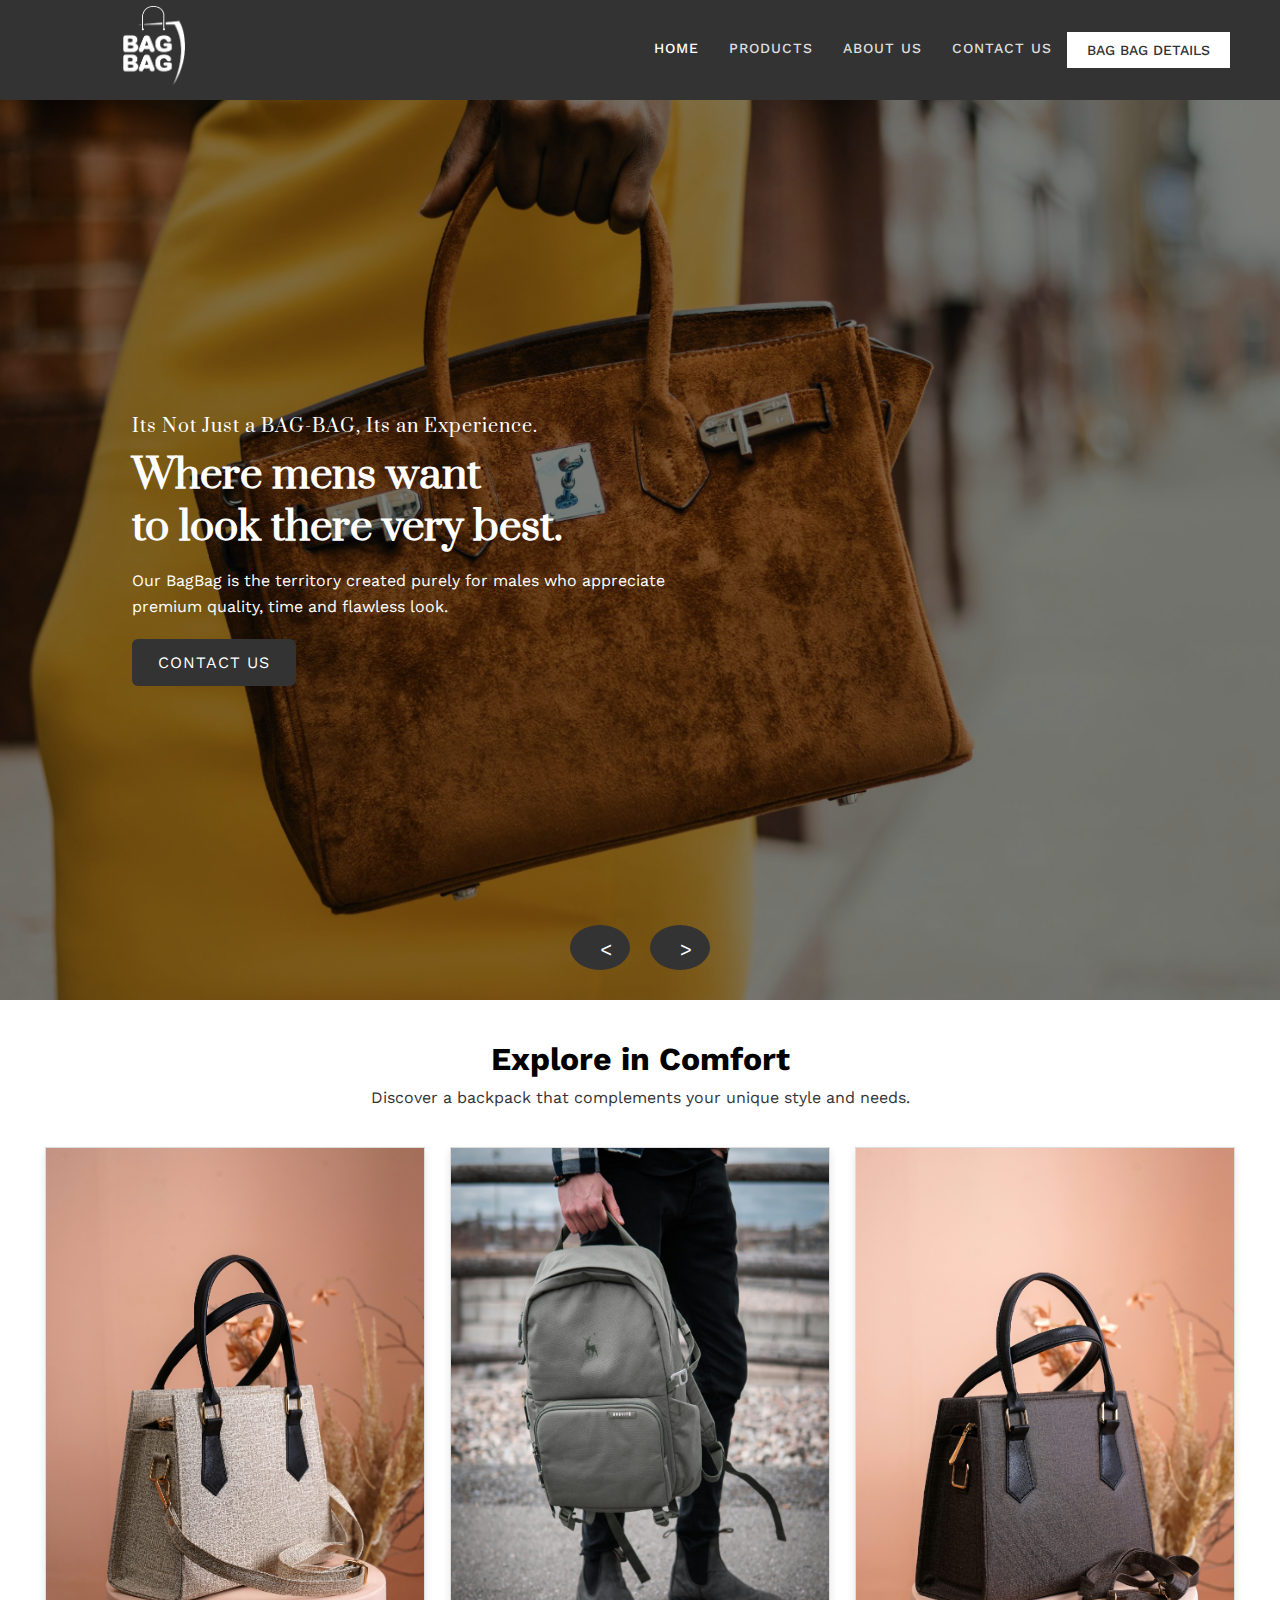
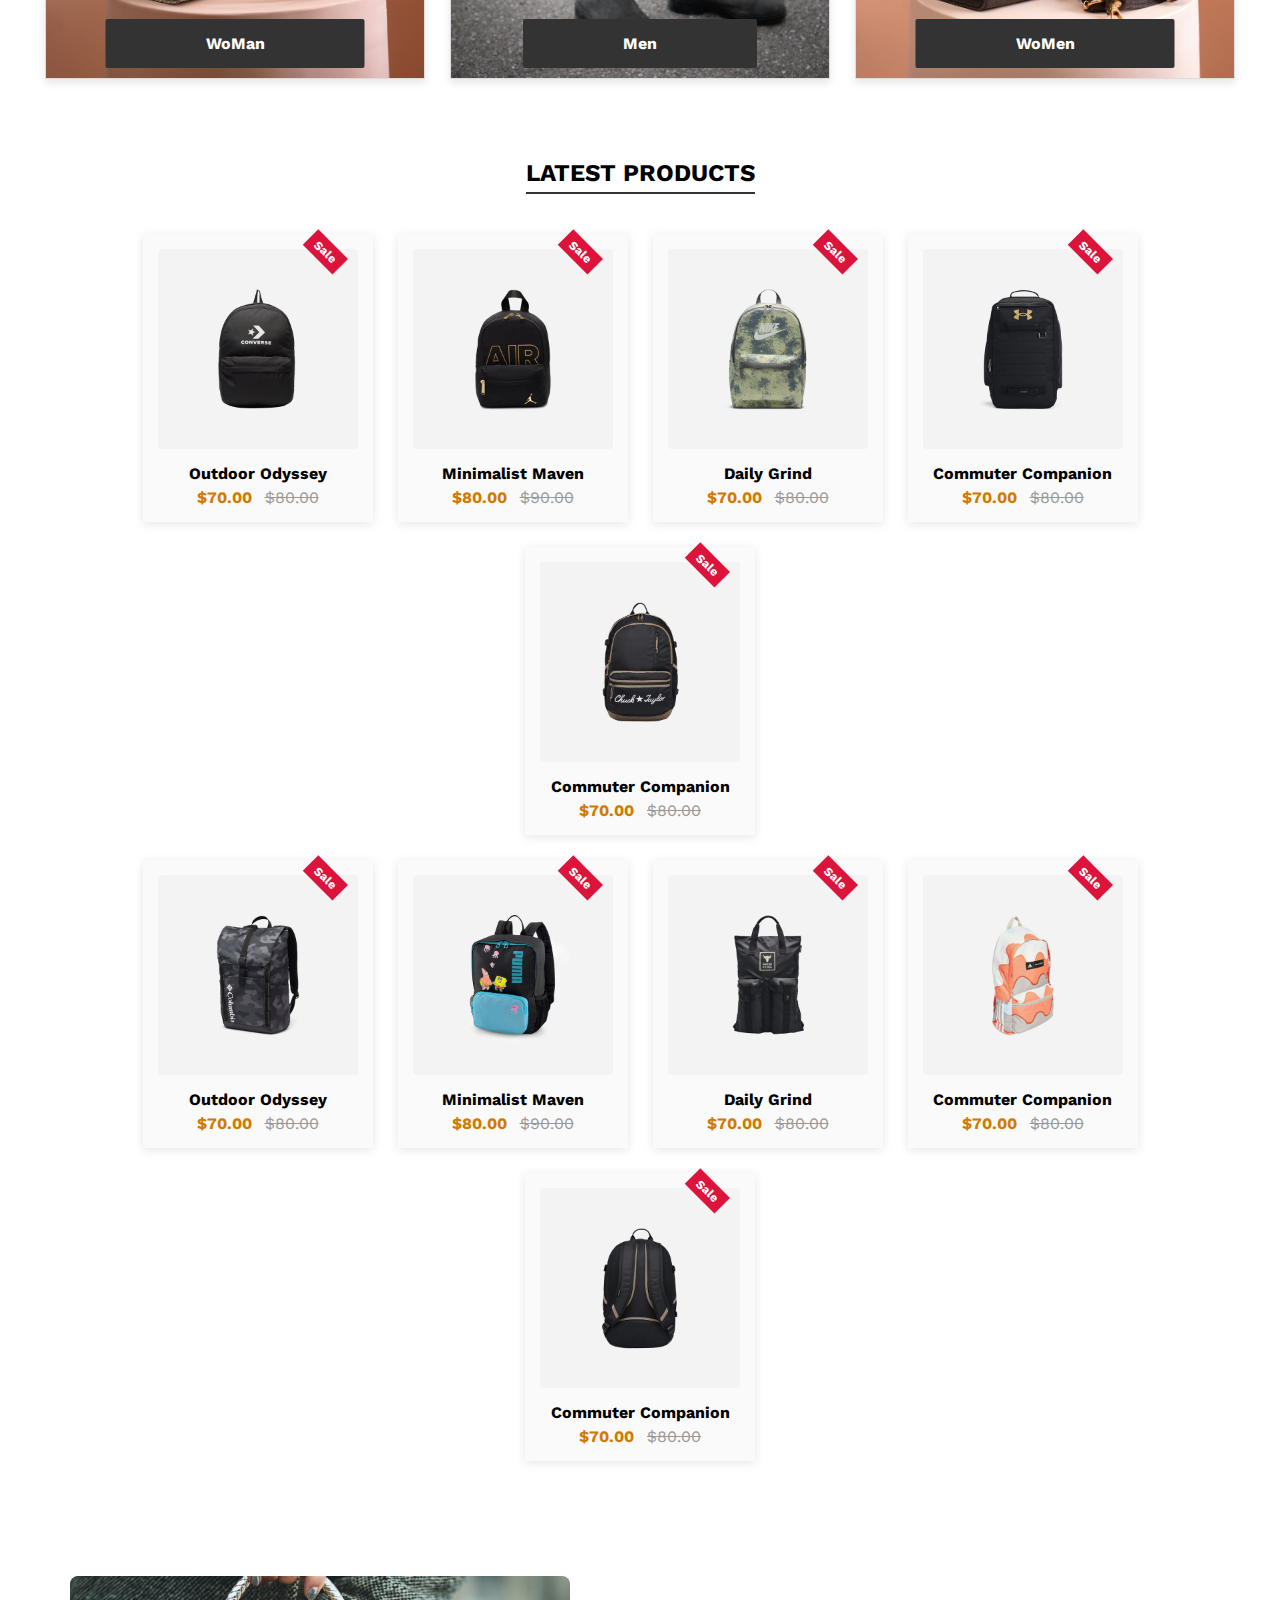
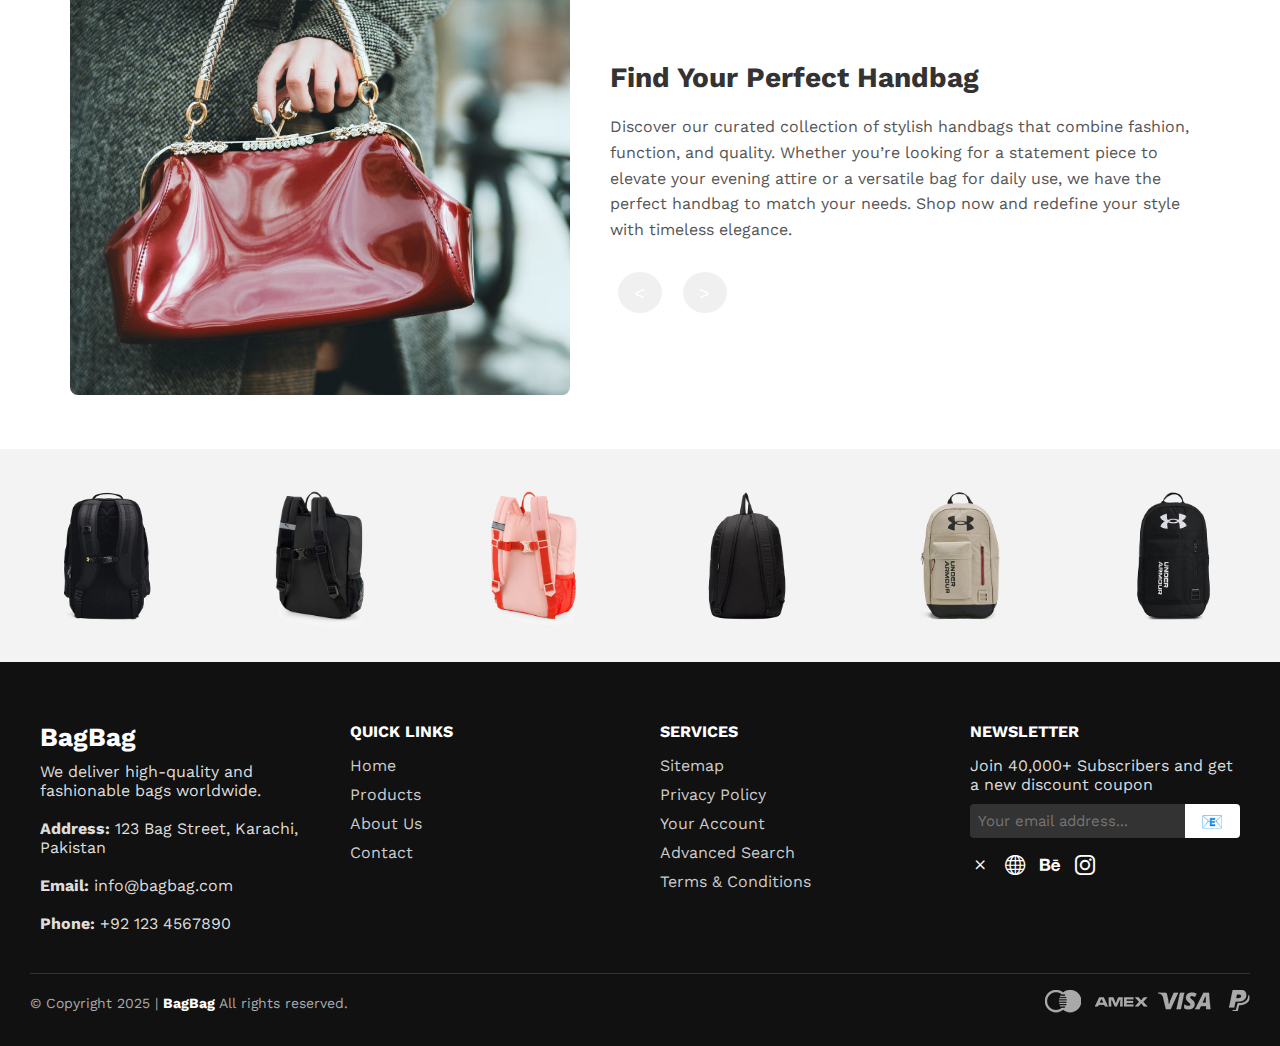
<file: index.html>
<!DOCTYPE html>
<html lang="en">

<head>
    <meta charset="UTF-8">
    <meta name="viewport" content="width=device-width, initial-scale=1.0">
    <title>Bag-Bag</title>
    <link rel="stylesheet" href="./style.css">

    <!-- iconlink -->
     <link href="https://cdn.jsdelivr.net/npm/bootstrap-icons/font/bootstrap-icons.css" rel="stylesheet">
<link href="https://cdn.jsdelivr.net/npm/bootstrap-icons/font/bootstrap-icons.css" rel="stylesheet">


<style>
   #myBtn {
      display: none;
      position: fixed;
      bottom: 90px;
      right: 30px;
      z-index: 1000;
      font-size: 18px;
      border: none;
      outline: none;
      background-color: #333;
      color: white;
      cursor: pointer;
      padding: 15px;
      border-radius: 4px;
    }

    #myBtn:hover {
      background-color: #333;
    }

  

</style>

</head>

<body>


    <nav>
        <div class="logo"><img src="./2.png" alt=""></div>
        <input type="checkbox" id="click">
        <label for="click" class="menu-btn">
            <i class="fas fa-bars"></i>
        </label>
        <ul style="z-index: 101;">
            <li><a class="active" href="./index.html">HOME</a></li>
            <li><a href="./products.html">PRODUCTS</a></li>
            <li><a href="./about.html">ABOUT US</a></li>
            <li><a href="./contact.html">CONTACT US</a></li>
            <div class="btnnav">BAG BAG DETAILS</div>
        </ul>

    </nav>


    <!-- slider  header -->

    <div class="carousel">

        <div class="list">
            <div class="item" style="background-image:linear-gradient(rgba(0, 0, 0, 0.5), rgba(0, 0, 0, 0.5)), url(./image/19.jpg);">

                <div class="content">
                    <div class="title">Its Not Just a BAG-BAG, Its an Experience.</div>
                    <div class="name">Where mens want <br>to look there very best.</div>
                    <div class="des">Our BagBag is the territory created purely for males who appreciate<br> premium
                        quality, time and flawless look.</div>
                    <div class="btn">
                        <button>Contact US</button>

                    </div>
                </div>

            </div>

            <div class="item" style="background-image:linear-gradient(rgba(0, 0, 0, 0.5), rgba(0, 0, 0, 0.5)), url(./image/21.jpg);">

                <div class="content">
                     <div class="title">Its Not Just a BAG-BAG, Its an Experience.</div>
                    <div class="name">Where mens want <br>to look there very best.</div>
                    <div class="des">Our BagBag is the territory created purely for males who appreciate<br> premium
                        quality, time and flawless look.</div>
                    <div class="btn">
                        <button>Contact US</button>

                    </div>
                </div>

            </div>

            <div class="item" style="background-image:linear-gradient(rgba(0, 0, 0, 0.5), rgba(0, 0, 0, 0.5)), url(./image/20.jpg);">

                <div class="content">
                   <div class="title">Its Not Just a BAG-BAG, Its an Experience.</div>
                    <div class="name">Where mens want <br>to look there very best.</div>
                    <div class="des">Our BagBag is the territory created purely for males who appreciate<br> premium
                        quality, time and flawless look.</div>
                    <div class="btn">
                        <button>Contact US</button>

                    </div>
                </div>

            </div>

            <div class="item" style="background-image:linear-gradient(rgba(0, 0, 0, 0.5), rgba(0, 0, 0, 0.5)), url(./image/15.jpg);">

                <div class="content">
                     <div class="title">Its Not Just a BAG-BAG, Its an Experience.</div>
                    <div class="name">Where mens want <br>to look there very best.</div>
                    <div class="des">Our BagBag is the territory created purely for males who appreciate<br> premium
                        quality, time and flawless look.</div>
                    <div class="btn">
                        <button>Contact US</button>

                    </div>
                </div>

            </div>

            <div class="item" style="background-image:linear-gradient(rgba(0, 0, 0, 0.5), rgba(0, 0, 0, 0.5)), url(./image/19.jpg);">

                <div class="content">
                     <div class="title">Its Not Just a BAG-BAG, Its an Experience.</div>
                    <div class="name">Where mens want <br>to look there very best.</div>
                    <div class="des">Our BagBag is the territory created purely for males who appreciate<br> premium
                        quality, time and flawless look.</div>
                    <div class="btn">
                        <button>Contact US</button>

                    </div>
                </div>

            </div>

            <div class="item" style="background-image:linear-gradient(rgba(0, 0, 0, 0.5), rgba(0, 0, 0, 0.5)), url(./image/15.jpg);">

                <div class="content">
                     <div class="title">Its Not Just a BAG-BAG, Its an Experience.</div>
                    <div class="name">Where mens want <br>to look there very best.</div>
                    <div class="des">Our BagBag is the territory created purely for males who appreciate<br> premium
                        quality, time and flawless look.</div>
                    <div class="btn">
                        <button>Contact US</button>

                    </div>
                </div>

            </div>

        </div>

        <!--next prev button-->
        <div class="arrows">
            <button class="prev">
                < </button>
                    <button class="next">></button>
        </div>


        <!-- time running -->
        <div class="timeRunning"></div>

    </div>


    <!-- card  -->

    <section class="section">
        <h1 class="heading">Explore in Comfort</h1>
        <p class="subheading">Discover a backpack that complements your unique style and needs.</p>

        <div class="cards">
            <div class="card">
                <img src="./image/9.jpg" alt="Bag 1" />
                <div class="label">WoMan</div>
            </div>
            <div class="card">
                <img src="./image/13.jpg" alt="Bag 2" />
                <div class="label">Men</div>
            </div>
            <div class="card">
                <img src="./image/10.jpg" alt="Bag 3" />
                <div class="label">WoMen</div>
            </div>
        </div>
    </section>


    <!-- products -->

    <section class="latest-products">
        <h2 class="section-title">LATEST PRODUCTS</h2>
        <!--     
    <hr class="hrproduct"> -->
        <div class="product-grid">

            <div class="product-card">
                <div class="product-image">
                    <img src="./img/1.jpg" alt="Outdoor Odyssey">
                    <span class="sale-ribbon">Sale</span>
                </div>
                <h3 class="product-name">Outdoor Odyssey</h3>
                <p class="product-price">$70.00 <span>$80.00</span></p>
            </div>

            <div class="product-card">
                <div class="product-image">
                    <img src="./img/2.jpg" alt="Minimalist Maven">
                    <span class="sale-ribbon">Sale</span>
                </div>
                <h3 class="product-name">Minimalist Maven</h3>
                <p class="product-price">$80.00 <span>$90.00</span></p>
            </div>

            <div class="product-card">
                <div class="product-image">
                    <img src="./img/3.jpg" alt="Daily Grind">
                    <span class="sale-ribbon">Sale</span>
                </div>
                <h3 class="product-name">Daily Grind</h3>
                <p class="product-price">$70.00 <span>$80.00</span></p>
            </div>

            <div class="product-card">
                <div class="product-image">
                    <img src="./img/4.jpg" alt="Commuter Companion">
                    <span class="sale-ribbon">Sale</span>
                </div>
                <h3 class="product-name">Commuter Companion</h3>
                <p class="product-price">$70.00 <span>$80.00</span></p>
            </div>

            <div class="product-card">
                <div class="product-image">
                    <img src="./img/5.jpg" alt="Commuter Companion">
                    <span class="sale-ribbon">Sale</span>
                </div>
                <h3 class="product-name">Commuter Companion</h3>
                <p class="product-price">$70.00 <span>$80.00</span></p>
            </div>


        </div>

        <div class="product-grid">

            <div class="product-card">
                <div class="product-image">
                    <img src="./img/6.jpg" alt="Outdoor Odyssey">
                    <span class="sale-ribbon">Sale</span>
                </div>
                <h3 class="product-name">Outdoor Odyssey</h3>
                <p class="product-price">$70.00 <span>$80.00</span></p>
            </div>

            <div class="product-card">
                <div class="product-image">
                    <img src="./img/7.jpg" alt="Minimalist Maven">
                    <span class="sale-ribbon">Sale</span>
                </div>
                <h3 class="product-name">Minimalist Maven</h3>
                <p class="product-price">$80.00 <span>$90.00</span></p>
            </div>

            <div class="product-card">
                <div class="product-image">
                    <img src="./img/8.jpg" alt="Daily Grind">
                    <span class="sale-ribbon">Sale</span>
                </div>
                <h3 class="product-name">Daily Grind</h3>
                <p class="product-price">$70.00 <span>$80.00</span></p>
            </div>

            <div class="product-card">
                <div class="product-image">
                    <img src="./img/9.jpg" alt="Commuter Companion">
                    <span class="sale-ribbon">Sale</span>
                </div>
                <h3 class="product-name">Commuter Companion</h3>
                <p class="product-price">$70.00 <span>$80.00</span></p>
            </div>

            <div class="product-card">
                <div class="product-image">
                    <img src="./img/10.jpg" alt="Commuter Companion">
                    <span class="sale-ribbon">Sale</span>
                </div>
                <h3 class="product-name">Commuter Companion</h3>
                <p class="product-price">$70.00 <span>$80.00</span></p>
            </div>


        </div>
    </section>


    <!-- imginfo -->

    <section class="handbag-section">
    <div class="container">
      <div class="image-side">
        <img src="./img/card.jpg" alt="Red Handbag">
      </div>
      <div class="text-side">
        <h2>Find Your Perfect Handbag</h2>
        <p>
          Discover our curated collection of stylish handbags that combine fashion, function, and quality.
          Whether you’re looking for a statement piece to elevate your evening attire or a versatile bag for daily use,
          we have the perfect handbag to match your needs. Shop now and redefine your style with timeless elegance.
        </p>
        <div class="nav-buttons">
          <button class="nav-btn">&lt;</button>
          <button class="nav-btn">&gt;</button>
        </div>
      </div>
    </div>
  </section>


  <!-- imginfo2 -->

  


  <!-- gallery -->
 <section class="instagram-strip">
    <div class="gallery">
      <div class="img-box">
        <img src="./img/15.jpg" alt="Bag 1">
        <div class="overlay">
          <img src="./img/insta.png" alt="Instagram">
        </div>
      </div>
      <div class="img-box">
        <img src="./img/16.jpg" alt="Bag 2">
        <div class="overlay">
          <img src="./img/insta.png" alt="Instagram">
        </div>
      </div>
      <div class="img-box">
        <img src="./img/17.jpg" alt="Bag 3">
        <div class="overlay">
          <img src="./img/insta.png" alt="Instagram">
        </div>
      </div>
      <div class="img-box">
        <img src="./img/18.jpg" alt="Bag 4">
        <div class="overlay">
          <img src="./img/insta.png" alt="Instagram">
        </div>
      </div>
      <div class="img-box">
        <img src="./img/19.jpg" alt="Bag 5">
        <div class="overlay">
          <img src="./img/insta.png" alt="Instagram">
        </div>
      </div>
      <div class="img-box">
        <img src="./img/20.jpg" alt="Bag 6">
        <div class="overlay">
          <img src="./img/insta.png" alt="Instagram">
        </div>
      </div>
    </div>
  </section>


  <!-- footer  -->

<footer class="main-footer">
  <div class="footer-content">
    <div class="footer-box company">
      <h2>BagBag</h2>
      <p>We deliver high-quality and fashionable bags worldwide.</p>
      <br>
      <p><strong>Address:</strong> 123 Bag Street, Karachi, Pakistan</p>
      <br>
      <p><strong>Email:</strong> info@bagbag.com</p>
      <br>
      <p><strong>Phone:</strong> +92 123 4567890</p>
    </div>

    <div class="footer-box">
      <h4>QUICK LINKS</h4>
      <ul>
        <li><a href="./index.html">Home</a></li>
        <li><a href="./products.html">Products</a></li>
        <li><a href="./about.html">About Us</a></li>
        <li><a href="./contact.html">Contact</a></li>
      </ul>
    </div>

    <div class="footer-box">
      <h4>SERVICES</h4>
      <ul>
        <li><a href="#">Sitemap</a></li>
        <li><a href="#">Privacy Policy</a></li>
        <li><a href="#">Your Account</a></li>
        <li><a href="#">Advanced Search</a></li>
        <li><a href="#">Terms & Conditions</a></li>
      </ul>
    </div>

    <div class="footer-box newsletter">
      <h4>NEWSLETTER</h4>
      <p>Join 40,000+ Subscribers and get a new discount coupon</p>
      <form>
        <input type="email" placeholder="Your email address..." />
        <button type="submit">📧</button>
      </form>
      <div class="social-icons">
        <a href="#"><i class="bi bi-x"></i></a>
        <a href="#"><i class="bi bi-globe"></i></a>
        <a href="#"><i class="bi bi-behance"></i></a>
        <a href="#"><i class="bi bi-instagram"></i></a>
      </div>
    </div>
  </div>

  <div class="footer-bottom">
    <p>&copy; Copyright 2025 | <span><strong>BagBag</strong></span> All rights reserved.</p>
    <div class="payment-icons">
      <img src="./img/paymet.png" alt="Amex">
    </div>
  </div>
</footer>



 <!-- Back to top button -->
<!-- <button id="scrollTopBtn" title="Go to top">↑</button> -->

<button onclick="topFunction()" id="myBtn" title="Go to top">↑</button>


    <script>

      // Get the button
let mybutton = document.getElementById("myBtn");

// When the user scrolls down 20px from the top, show the button
window.onscroll = function() {
  scrollFunction();
};

function scrollFunction() {
  if (
    document.body.scrollTop > 20 ||
    document.documentElement.scrollTop > 20
  ) {
    mybutton.style.display = "block";
  } else {
    mybutton.style.display = "none";
  }
}

// When user clicks the button, scroll to top smoothly
function topFunction() {
  window.scrollTo({
    top: 0,
    behavior: "smooth"
  });
}



// new 


var nextBtn = document.querySelector('.next'),
    prevBtn = document.querySelector('.prev'),
    carousel = document.querySelector('.carousel'),
    list = document.querySelector('.list'), 
    item = document.querySelectorAll('.item'),
    runningTime = document.querySelector('.carousel .timeRunning') 

let timeRunning = 3000 
let timeAutoNext = 7000

nextBtn.onclick = function(){
    showSlider('next')
}

prevBtn.onclick = function(){
    showSlider('prev')
}

let runTimeOut 

let runNextAuto = setTimeout(() => {
    nextBtn.click()
}, timeAutoNext)


function resetTimeAnimation() {
    runningTime.style.animation = 'none'
    runningTime.offsetHeight /* trigger reflow */
    runningTime.style.animation = null 
    runningTime.style.animation = 'runningTime 7s linear 1 forwards'
}


function showSlider(type) {
    let sliderItemsDom = list.querySelectorAll('.carousel .list .item')
    if(type === 'next'){
        list.appendChild(sliderItemsDom[0])
        carousel.classList.add('next')
    } else{
        list.prepend(sliderItemsDom[sliderItemsDom.length - 1])
        carousel.classList.add('prev')
    }

    clearTimeout(runTimeOut)

    runTimeOut = setTimeout( () => {
        carousel.classList.remove('next')
        carousel.classList.remove('prev')
    }, timeRunning)


    clearTimeout(runNextAuto)
    runNextAuto = setTimeout(() => {
        nextBtn.click()
    }, timeAutoNext)

    resetTimeAnimation() // Reset the running time animation
}

// Start the initial animation 
resetTimeAnimation()



// slider 

function filterSelection(category) {
    let images = document.querySelectorAll('.gallery imgtop img');
    let buttons = document.querySelectorAll('.tab-button');
    
    buttons.forEach(button => button.classList.remove('active'));
    event.target.classList.add('active');
    
    if (category === 'all') {
        images.forEach(img => img.classList.add('show'));
    } else {
        images.forEach(img => {
            img.classList.remove('show');
            if (img.classList.contains(category)) {
                img.classList.add('show');
            }
        });
    }
}



</script>






</body>

</html>
</file>
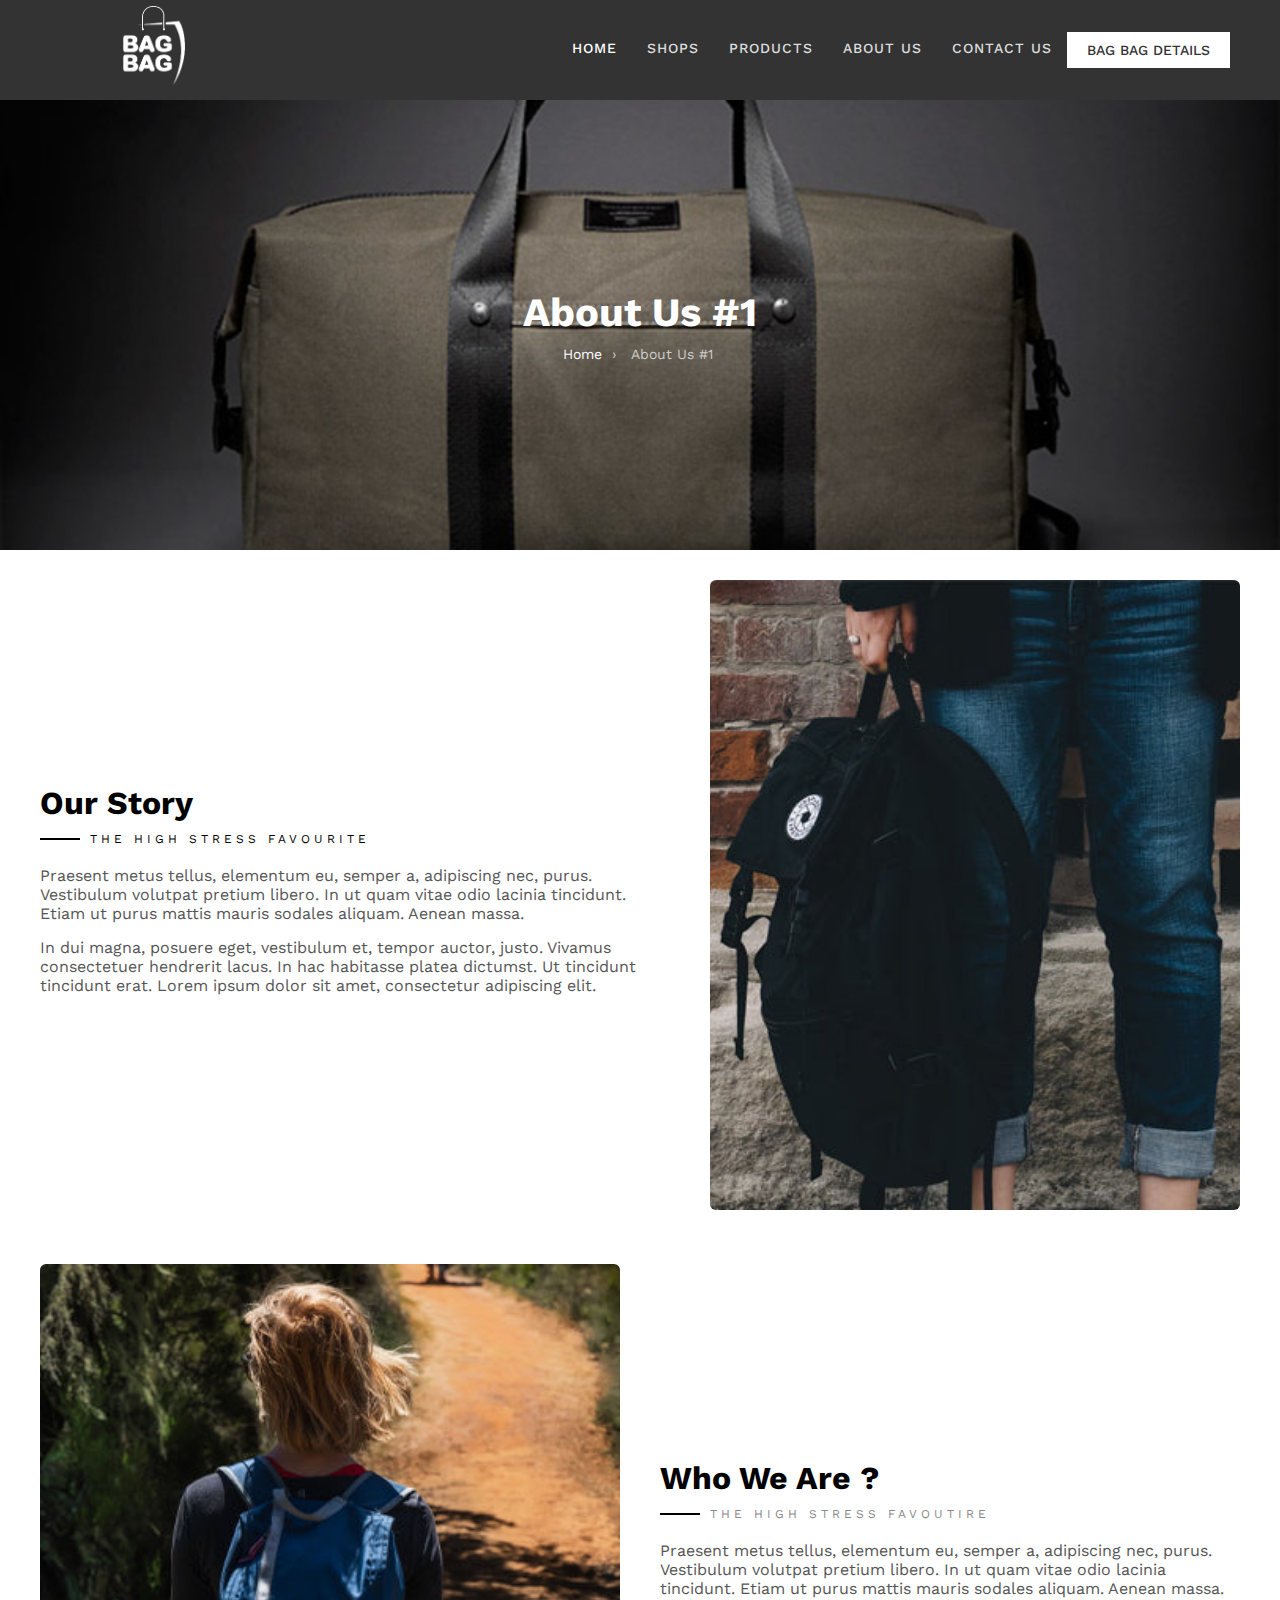
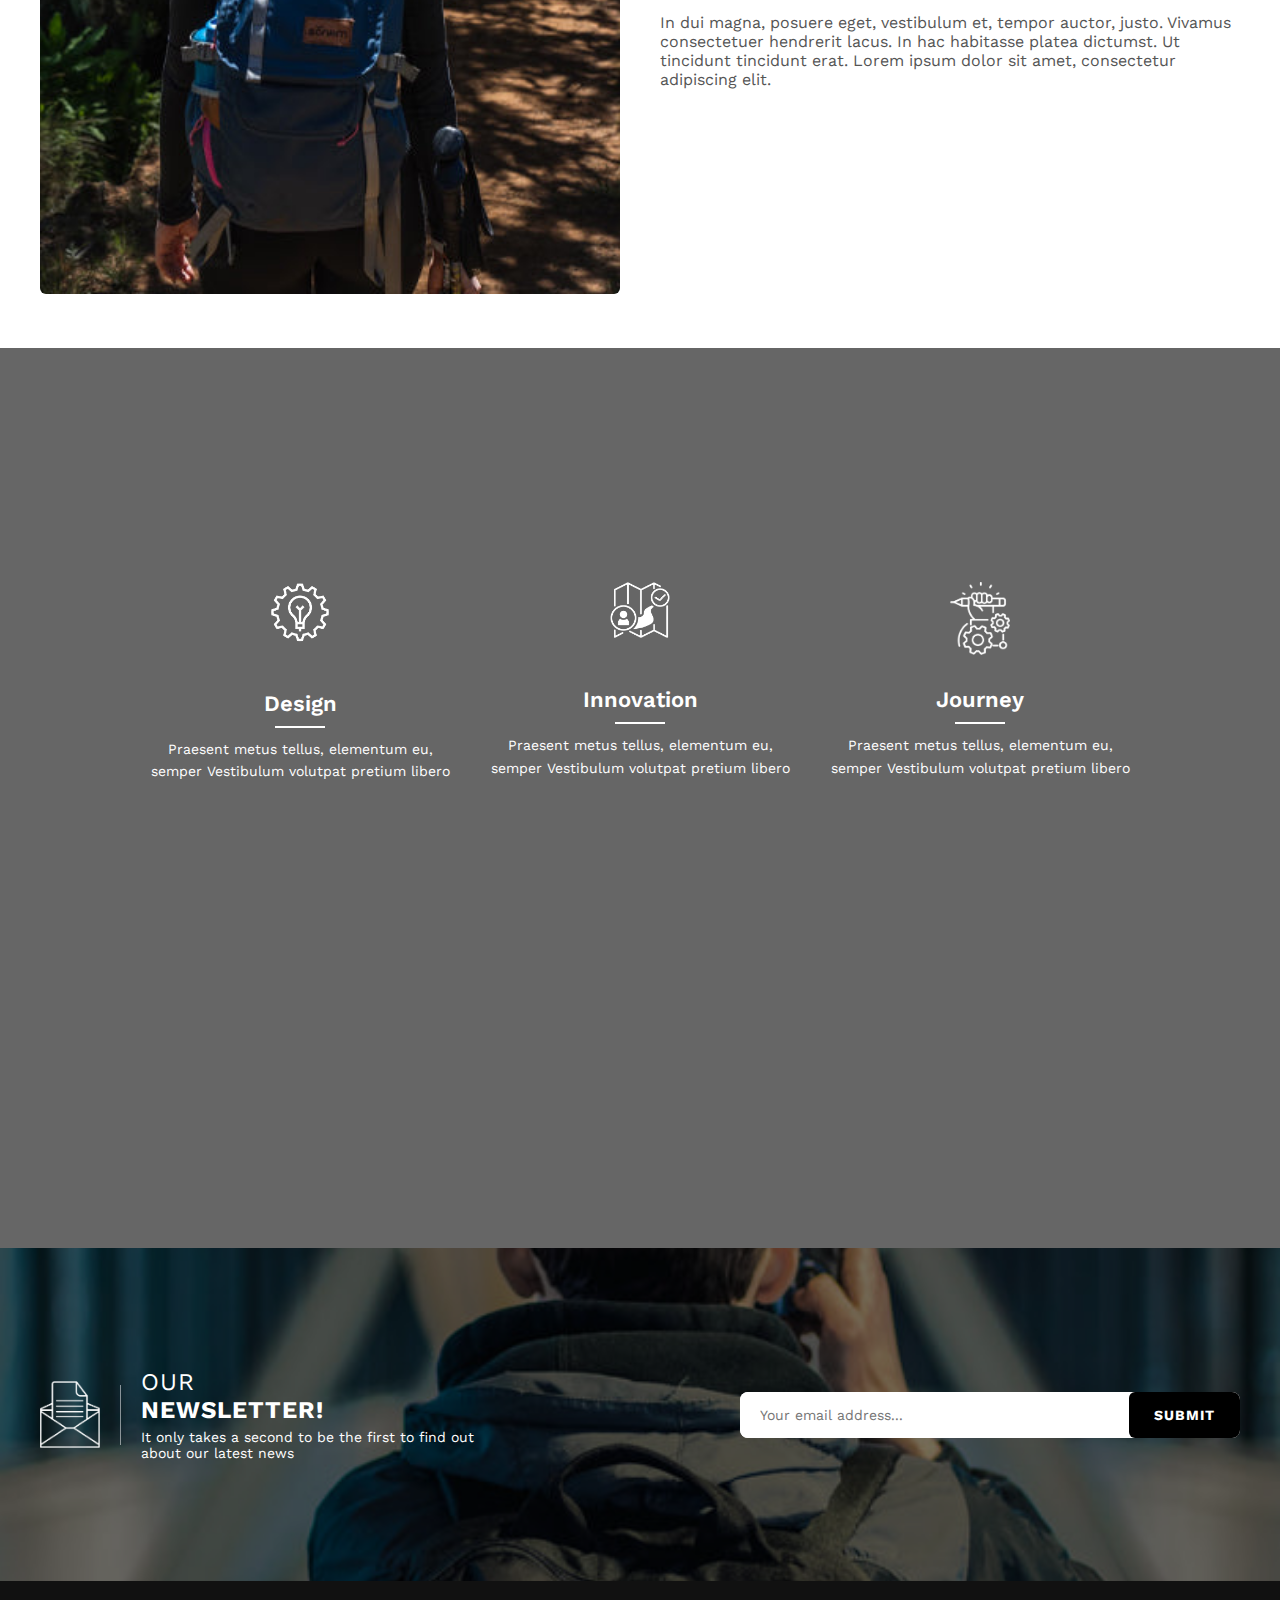
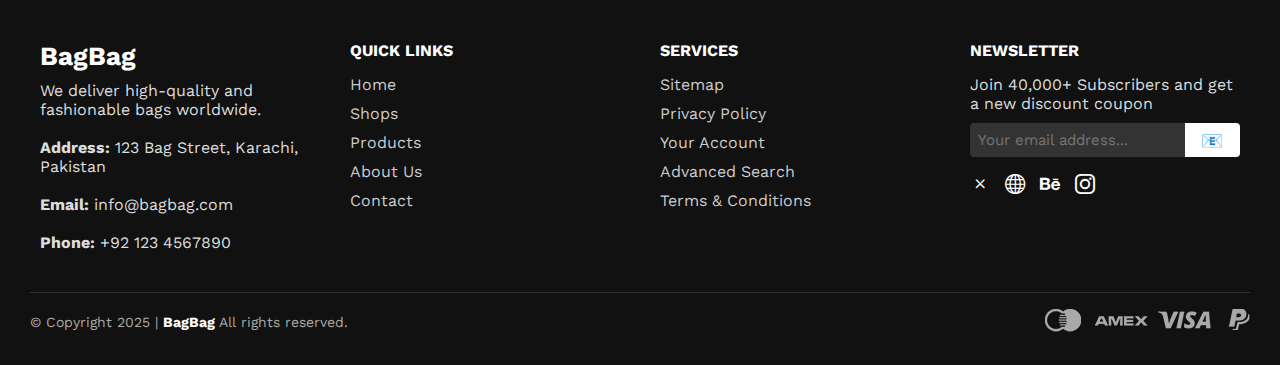
<file: about.html>
<!DOCTYPE html>
<html lang="en">

<head>
    <meta charset="UTF-8">
    <meta name="viewport" content="width=device-width, initial-scale=1.0">
    <title>Bag-Bag</title>
    <link rel="stylesheet" href="./style.css">

    <!-- iconlink -->
     <link href="https://cdn.jsdelivr.net/npm/bootstrap-icons/font/bootstrap-icons.css" rel="stylesheet">
<link href="https://cdn.jsdelivr.net/npm/bootstrap-icons/font/bootstrap-icons.css" rel="stylesheet">


<style>
   #myBtn {
      display: none;
      position: fixed;
      bottom: 90px;
      right: 30px;
      z-index: 1000;
      font-size: 18px;
      border: none;
      outline: none;
      background-color: #333;
      color: white;
      cursor: pointer;
      padding: 15px;
      border-radius: 4px;
    }

    #myBtn:hover {
      background-color: #333;
    }

  

</style>

</head>

<body>


    <nav>
        <div class="logo"><img src="./2.png" alt=""></div>
        <input type="checkbox" id="click">
        <label for="click" class="menu-btn">
            <i class="fas fa-bars"></i>
        </label>
        <ul style="z-index: 101;">
            <li><a class="active" href="./index.html">HOME</a></li>
            <li><a href="./shops.html">SHOPS</a></li>
            <li><a href="./products.html">PRODUCTS</a></li>
            <li><a href="./about.html">ABOUT US</a></li>
            <li><a href="./contact.html">CONTACT US</a></li>
            <div class="btnnav">BAG BAG DETAILS</div>
        </ul>

    </nav>


    <!-- abouthead -->
  <div class="hero-section">
    <div class="overlay"></div>
    <div class="content">
      <h1>About Us #1</h1>
      <div class="breadcrumbs">
        <a href="./index.html">Home</a> <span>›</span> <span>About Us #1</span>
      </div>
    </div>
  </div>

  <!-- cardinfo -->

  <section class="story-section">
    <div class="story-text">
      <h2>Our Story</h2>
      <div class="subtitle">The High Stress Favourite</div>
      <p>
        Praesent metus tellus, elementum eu, semper a, adipiscing nec, purus. Vestibulum volutpat pretium libero. 
        In ut quam vitae odio lacinia tincidunt. Etiam ut purus mattis mauris sodales aliquam. Aenean massa.
      </p>
      <p>
        In dui magna, posuere eget, vestibulum et, tempor auctor, justo. Vivamus consectetuer hendrerit lacus. 
        In hac habitasse platea dictumst. Ut tincidunt tincidunt erat. Lorem ipsum dolor sit amet, consectetur adipiscing elit.
      </p>
    </div>
    <div class="story-image">
      <img src="./img/instagram1.jpg" alt="Our Story Image">
    </div>
  </section>

  <!-- cardinfo2 -->

  <section class="about-section">
    <div class="about-image">
      <img src="./img/instagram7.jpg" alt="Who We Are Image">
    </div>
    <div class="about-text">
      <h2>Who We Are ?</h2>
      <div class="subtitle">The High Stress Favoutire</div>
      <p>
        Praesent metus tellus, elementum eu, semper a, adipiscing nec, purus. Vestibulum volutpat pretium libero. 
        In ut quam vitae odio lacinia tincidunt. Etiam ut purus mattis mauris sodales aliquam. Aenean massa.
      </p>
      <p>
        In dui magna, posuere eget, vestibulum et, tempor auctor, justo. Vivamus consectetuer hendrerit lacus. 
        In hac habitasse platea dictumst. Ut tincidunt tincidunt erat. Lorem ipsum dolor sit amet, consectetur adipiscing elit.
      </p>
    </div>
  </section>



  <!-- bgfixt -->
<section class="features">
  <div class="features-overlay">
    <div class="features-content">
      <div class="feature">
        <img src="./graphic.png" alt="Design" class="feature-icon">
        <div class="featurehh1p">
        <h3>Design</h3>
        <hr>
        <p>Praesent metus tellus, elementum eu, semper Vestibulum volutpat pretium libero</p>
      </div>
      </div>
      <div class="feature">
        <img src="./map.png" alt="Innovation" class="feature-icon">
        <div class="featurehh1p">
        <h3>Innovation</h3>
        <hr>
        <p>Praesent metus tellus, elementum eu, semper Vestibulum volutpat pretium libero</p>
      </div>
      </div>
      <div class="feature">
        <img src="./seting.png" alt="Journey" class="feature-icon">
        <div class="featurehh2p">
        <h3>Journey</h3>
        <hr>
        <p>Praesent metus tellus, elementum eu, semper Vestibulum volutpat pretium libero</p>
      </div>
      </div>
    </div>
  </div>
</section>


  <!-- foot -->

  <section class="newsletter-section">
    <div class="newsletter-overlay">
      <div class="newsletter-container">

        <!-- Left: Icon + Line + Text -->
        <div class="newsletter-left">
          <img src="./email.png" alt="Mail Icon" class="icon">
          <div class="vertical-line"></div>
          <div class="text-box">
            <h2>OUR <br><span>NEWSLETTER!</span></h2>
            <p>It only takes a second to be the first to find out<br>about our latest news</p>
          </div>
        </div>

        <!-- Right: Form -->
        <form class="newsletter-form">
          <input type="email" placeholder="Your email address..." required>
          <button type="submit">SUBMIT</button>
        </form>

      </div>
    </div>
  </section>


 




  <!-- footer  -->

<footer class="main-footer">
  <div class="footer-content">
    <div class="footer-box company">
      <h2>BagBag</h2>
      <p>We deliver high-quality and fashionable bags worldwide.</p>
      <br>
      <p><strong>Address:</strong> 123 Bag Street, Karachi, Pakistan</p>
      <br>
      <p><strong>Email:</strong> info@bagbag.com</p>
      <br>
      <p><strong>Phone:</strong> +92 123 4567890</p>
    </div>

    <div class="footer-box">
      <h4>QUICK LINKS</h4>
      <ul>
        <li><a href="./index.html">Home</a></li>
        <li><a href="./shops.html">Shops</a></li>
        <li><a href="./products.html">Products</a></li>
        <li><a href="./about.html">About Us</a></li>
        <li><a href="./contact.html">Contact</a></li>
      </ul>
    </div>

    <div class="footer-box">
      <h4>SERVICES</h4>
      <ul>
        <li><a href="#">Sitemap</a></li>
        <li><a href="#">Privacy Policy</a></li>
        <li><a href="#">Your Account</a></li>
        <li><a href="#">Advanced Search</a></li>
        <li><a href="#">Terms & Conditions</a></li>
      </ul>
    </div>

    <div class="footer-box newsletter">
      <h4>NEWSLETTER</h4>
      <p>Join 40,000+ Subscribers and get a new discount coupon</p>
      <form>
        <input type="email" placeholder="Your email address..." />
        <button type="submit">📧</button>
      </form>
      <div class="social-icons">
        <a href="#"><i class="bi bi-x"></i></a>
        <a href="#"><i class="bi bi-globe"></i></a>
        <a href="#"><i class="bi bi-behance"></i></a>
        <a href="#"><i class="bi bi-instagram"></i></a>
      </div>
    </div>
  </div>

  <div class="footer-bottom">
    <p>&copy; Copyright 2025 | <span><strong>BagBag</strong></span> All rights reserved.</p>
    <div class="payment-icons">
      <img src="./img/paymet.png" alt="Amex">
    </div>
  </div>
</footer>




 <!-- Back to top button -->
<!-- <button id="scrollTopBtn" title="Go to top">↑</button> -->

<button onclick="topFunction()" id="myBtn" title="Go to top">↑</button>


    <script>

      // Get the button
let mybutton = document.getElementById("myBtn");

// When the user scrolls down 20px from the top, show the button
window.onscroll = function() {
  scrollFunction();
};

function scrollFunction() {
  if (
    document.body.scrollTop > 20 ||
    document.documentElement.scrollTop > 20
  ) {
    mybutton.style.display = "block";
  } else {
    mybutton.style.display = "none";
  }
}

// When user clicks the button, scroll to top smoothly
function topFunction() {
  window.scrollTo({
    top: 0,
    behavior: "smooth"
  });
}

    </script>






    <script src="./script.js"></script>
</body>

</html>
</file>
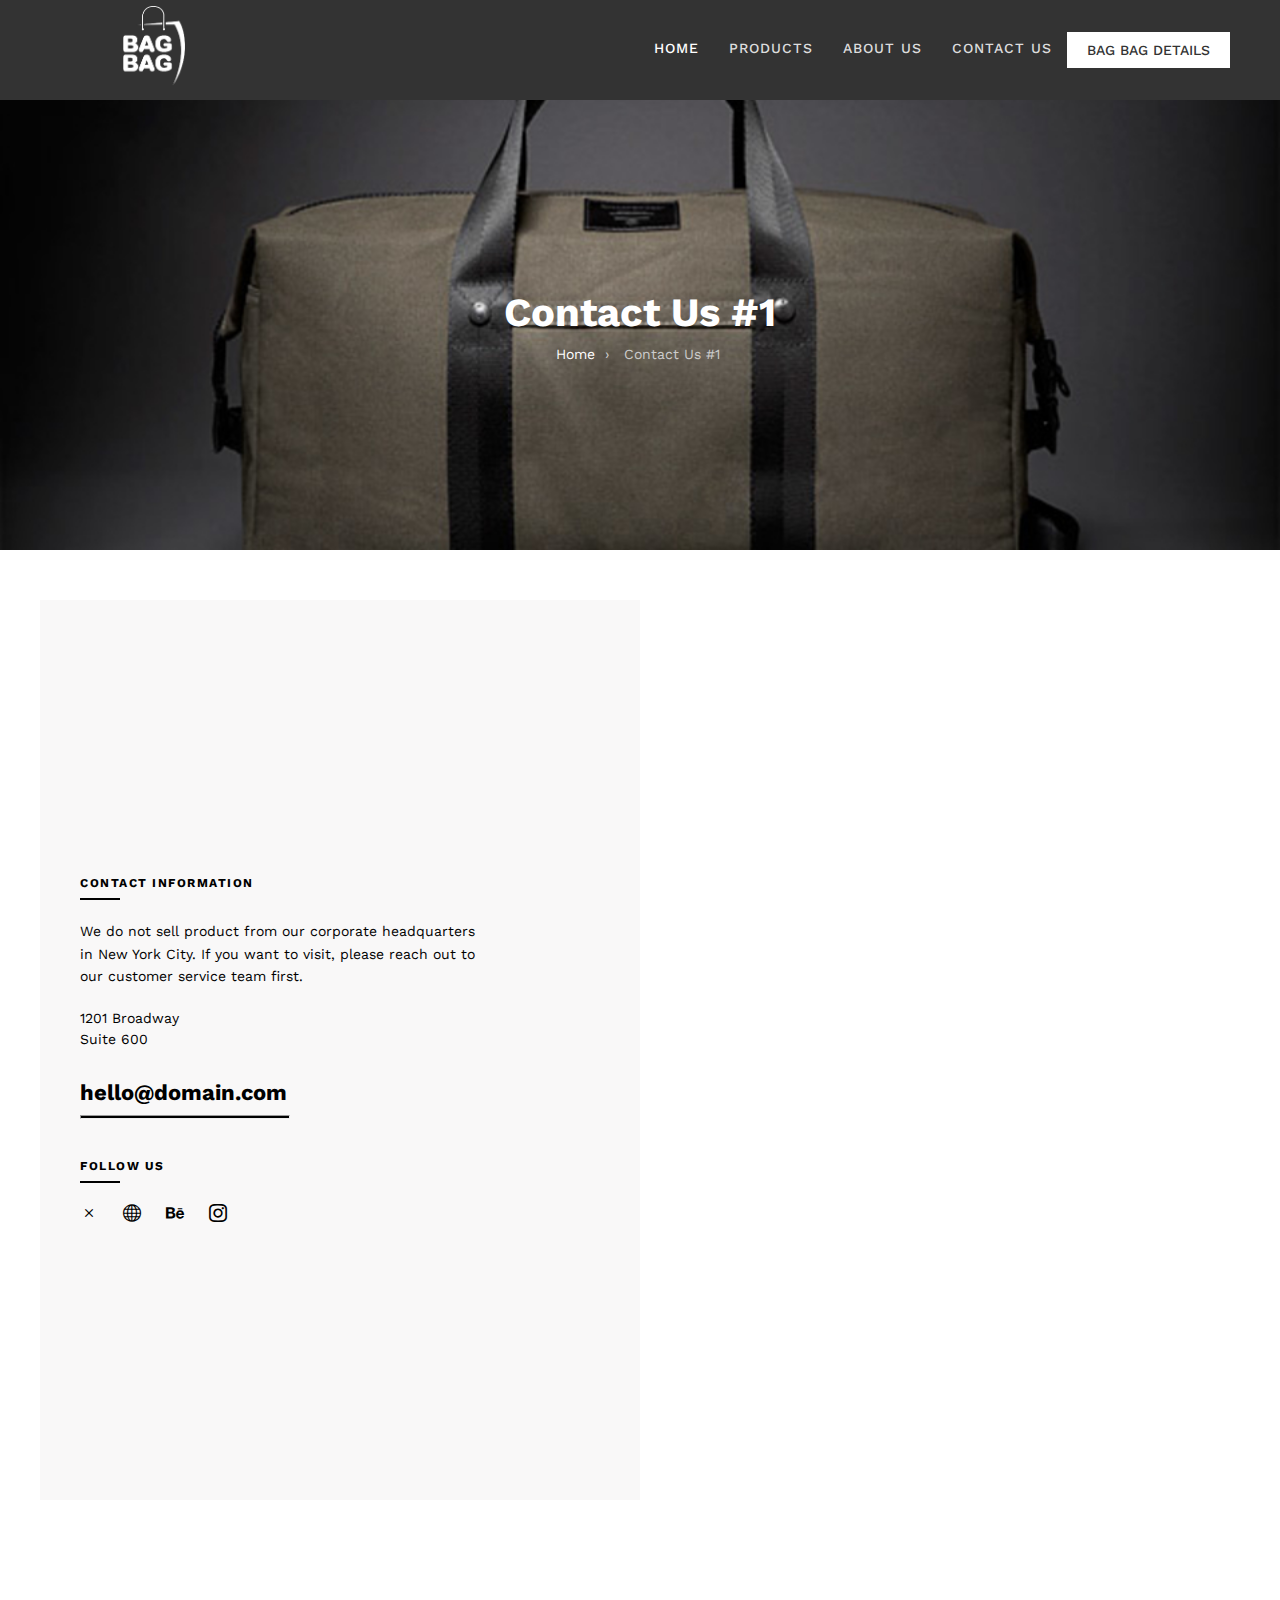
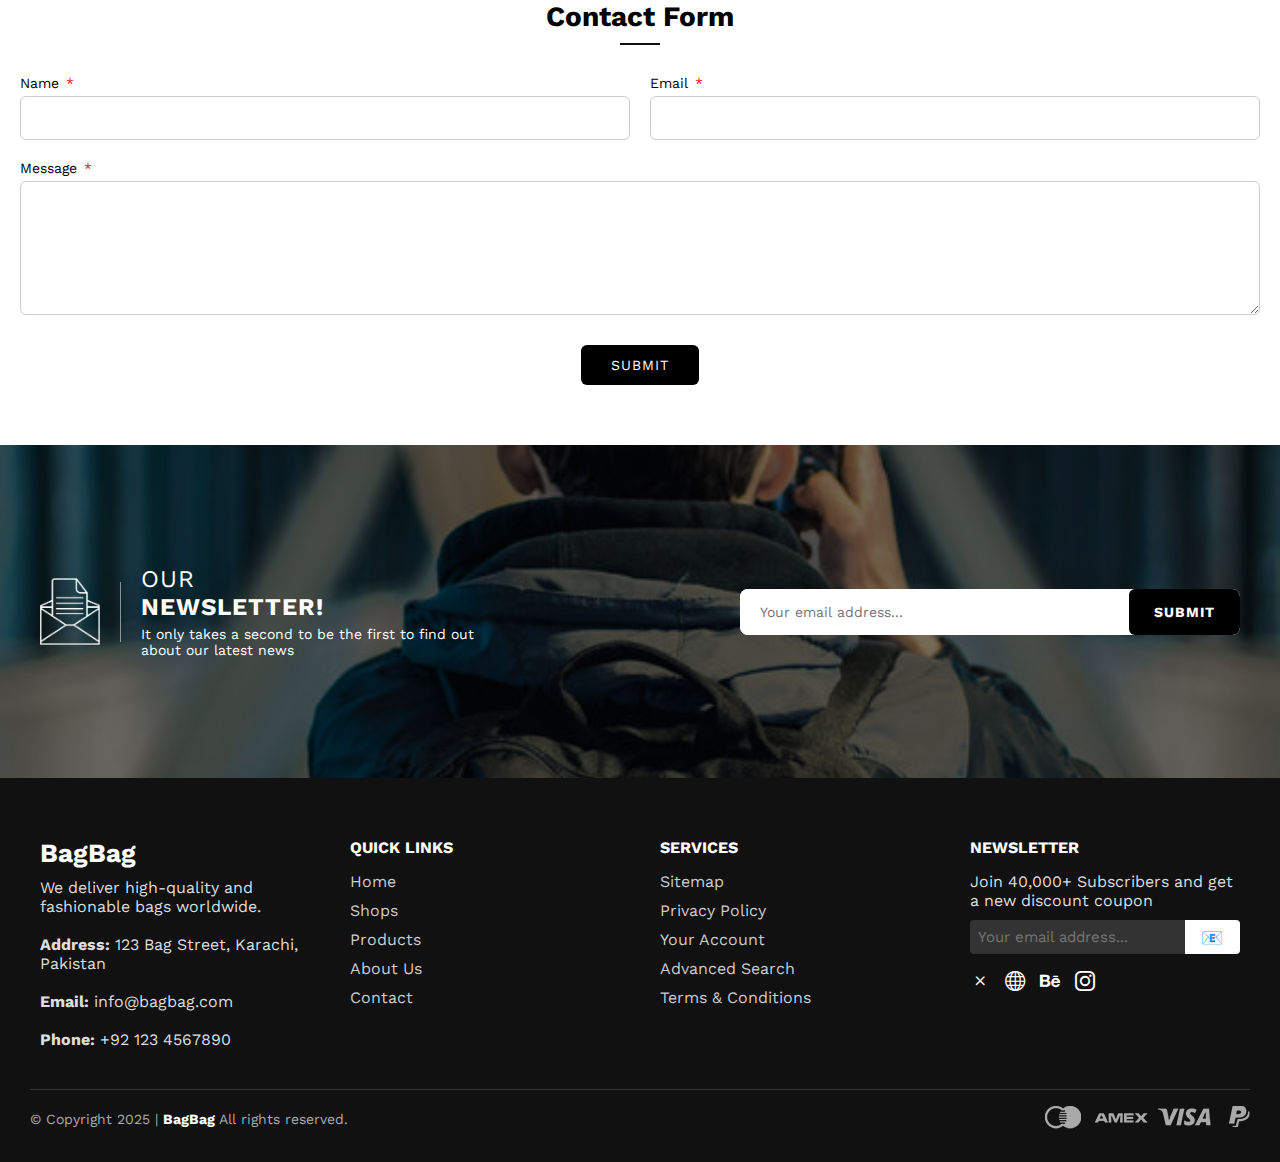
<file: contact.html>
<!DOCTYPE html>
<html lang="en">

<head>
    <meta charset="UTF-8">
    <meta name="viewport" content="width=device-width, initial-scale=1.0">
    <title>Bag-Bag</title>
    <link rel="stylesheet" href="./style.css">

    <!-- iconlink -->
     <link href="https://cdn.jsdelivr.net/npm/bootstrap-icons/font/bootstrap-icons.css" rel="stylesheet">
<link href="https://cdn.jsdelivr.net/npm/bootstrap-icons/font/bootstrap-icons.css" rel="stylesheet">
<link rel="stylesheet" href="https://cdnjs.cloudflare.com/ajax/libs/font-awesome/6.4.0/css/all.min.css"/>


<style>
   #myBtn {
      display: none;
      position: fixed;
      bottom: 90px;
      right: 30px;
      z-index: 1000;
      font-size: 18px;
      border: none;
      outline: none;
      background-color: #333;
      color: white;
      cursor: pointer;
      padding: 15px;
      border-radius: 4px;
    }

    #myBtn:hover {
      background-color: #333;
    }

  

</style>

</head>

<body>


    <nav>
        <div class="logo"><img src="./2.png" alt=""></div>
        <input type="checkbox" id="click">
        <label for="click" class="menu-btn">
            <i class="fas fa-bars"></i>
        </label>
        <ul style="z-index: 101;">
            <li><a class="active" href="./index.html">HOME</a></li>
            <li><a href="./products.html">PRODUCTS</a></li>
            <li><a href="./about.html">ABOUT US</a></li>
            <li><a href="./contact.html">CONTACT US</a></li>
            <div class="btnnav">BAG BAG DETAILS</div>
        </ul>

    </nav>


    <!-- abouthead -->
  <div class="hero-section">
    <div class="overlay"></div>
    <div class="content">
      <h1>Contact Us #1</h1>
      <div class="breadcrumbs">
        <a href="./index.html">Home</a> <span>›</span> <span>Contact Us #1</span>
      </div>
    </div>
  </div>


  <!-- mapandinfo -->
<div style="height: 10px;"></div>

  <section class="contact-section">
    <div class="contact-left">
      <h5>Contact Information</h5>
      <div class="line"></div>
      <p class="description">
        We do not sell product from our corporate headquarters in New York City. 
        If you want to visit, please reach out to our customer service team first.
      </p>
      <p class="address">1201 Broadway<br>Suite 600</p>

      <a href="mailto:hello@domain.com" class="email">hello@domain.com</a>
      <hr class="emailhr">

      <div class="social">
        <h6>Follow Us</h6>
        <div class="line"></div>
        <div class="icons">
         <a href="#"><i class="bi bi-x"></i></a>
        <a href="#"><i class="bi bi-globe"></i></a>
        <a href="#"><i class="bi bi-behance"></i></a>
        <a href="#"><i class="bi bi-instagram"></i></a>
        </div>
      </div>
    </div>

    <div class="contact-right">
      <iframe 
      src="https://www.google.com/maps/embed?pb=!1m18!1m12!1m3!1d3618.787712462683!2d67.079838!3d24.9052218!2m3!1f0!2f0!3f0!3m2!1i1024!2i768!4f13.1!3m3!1m2!1s0x3eb33f5ba1db4061%3A0xad2c7a2c189158d0!2sAptech%20Gulshan%202!5e0!3m2!1sen!2s!4v1751469816738!5m2!1sen!2s" width="600" height="450" style="border:0;" allowfullscreen="" loading="lazy" referrerpolicy="no-referrer-when-downgrade"
        frameborder="0"
        allowfullscreen
        loading="lazy"
      ></iframe>
    </div>
  </section>

  <!-- contact form  -->

  <section class="contact-form-section">
    <h2>Contact Form</h2>
    <div class="underline"></div>
    
    <form class="contact-form">
      <div class="form-row">
        <div class="form-group">
          <label for="name">Name <span>*</span></label>
          <input type="text" id="name" required>
        </div>
        <div class="form-group">
          <label for="email">Email <span>*</span></label>
          <input type="email" id="email" required>
        </div>
      </div>
      
      <div class="form-group full-width">
        <label for="message">Message <span>*</span></label>
        <textarea id="message" rows="6" required></textarea>
      </div>

      <div class="form-submit">
        <button type="submit">Submit</button>
      </div>
    </form>
  </section>

  <!-- foot -->

  <section class="newsletter-section">
    <div class="newsletter-overlay">
      <div class="newsletter-container">

        <!-- Left: Icon + Line + Text -->
        <div class="newsletter-left">
          <img src="./email.png" alt="Mail Icon" class="icon">
          <div class="vertical-line"></div>
          <div class="text-box">
            <h2>OUR <br><span>NEWSLETTER!</span></h2>
            <p>It only takes a second to be the first to find out<br>about our latest news</p>
          </div>
        </div>

        <!-- Right: Form -->
        <form class="newsletter-form">
          <input type="email" placeholder="Your email address..." required>
          <button type="submit">SUBMIT</button>
        </form>

      </div>
    </div>
  </section>


 




  <!-- footer  -->

<footer class="main-footer">
  <div class="footer-content">
    <div class="footer-box company">
      <h2>BagBag</h2>
      <p>We deliver high-quality and fashionable bags worldwide.</p>
      <br>
      <p><strong>Address:</strong> 123 Bag Street, Karachi, Pakistan</p>
      <br>
      <p><strong>Email:</strong> info@bagbag.com</p>
      <br>
      <p><strong>Phone:</strong> +92 123 4567890</p>
    </div>

    <div class="footer-box">
      <h4>QUICK LINKS</h4>
      <ul>
        <li><a href="./index.html">Home</a></li>
        <li><a href="./shops.html">Shops</a></li>
        <li><a href="./products.html">Products</a></li>
        <li><a href="./about.html">About Us</a></li>
        <li><a href="./contact.html">Contact</a></li>
      </ul>
    </div>

    <div class="footer-box">
      <h4>SERVICES</h4>
      <ul>
        <li><a href="#">Sitemap</a></li>
        <li><a href="#">Privacy Policy</a></li>
        <li><a href="#">Your Account</a></li>
        <li><a href="#">Advanced Search</a></li>
        <li><a href="#">Terms & Conditions</a></li>
      </ul>
    </div>

    <div class="footer-box newsletter">
      <h4>NEWSLETTER</h4>
      <p>Join 40,000+ Subscribers and get a new discount coupon</p>
      <form>
        <input type="email" placeholder="Your email address..." />
        <button type="submit">📧</button>
      </form>
      <div class="social-icons">
        <a href="#"><i class="bi bi-x"></i></a>
        <a href="#"><i class="bi bi-globe"></i></a>
        <a href="#"><i class="bi bi-behance"></i></a>
        <a href="#"><i class="bi bi-instagram"></i></a>
      </div>
    </div>
  </div>

 

  <div class="footer-bottom">
    <p>&copy; Copyright 2025 | <span><strong>BagBag</strong></span> All rights reserved.</p>
    <div class="payment-icons">
      <img src="./img/paymet.png" alt="Amex">
    </div>
  </div>
</footer>



 <!-- Back to top button -->
<!-- <button id="scrollTopBtn" title="Go to top">↑</button> -->

<button onclick="topFunction()" id="myBtn" title="Go to top">↑</button>


    <script>

      // Get the button
let mybutton = document.getElementById("myBtn");

// When the user scrolls down 20px from the top, show the button
window.onscroll = function() {
  scrollFunction();
};

function scrollFunction() {
  if (
    document.body.scrollTop > 20 ||
    document.documentElement.scrollTop > 20
  ) {
    mybutton.style.display = "block";
  } else {
    mybutton.style.display = "none";
  }
}

// When user clicks the button, scroll to top smoothly
function topFunction() {
  window.scrollTo({
    top: 0,
    behavior: "smooth"
  });
}

    </script>
</body>

</html>
</file>
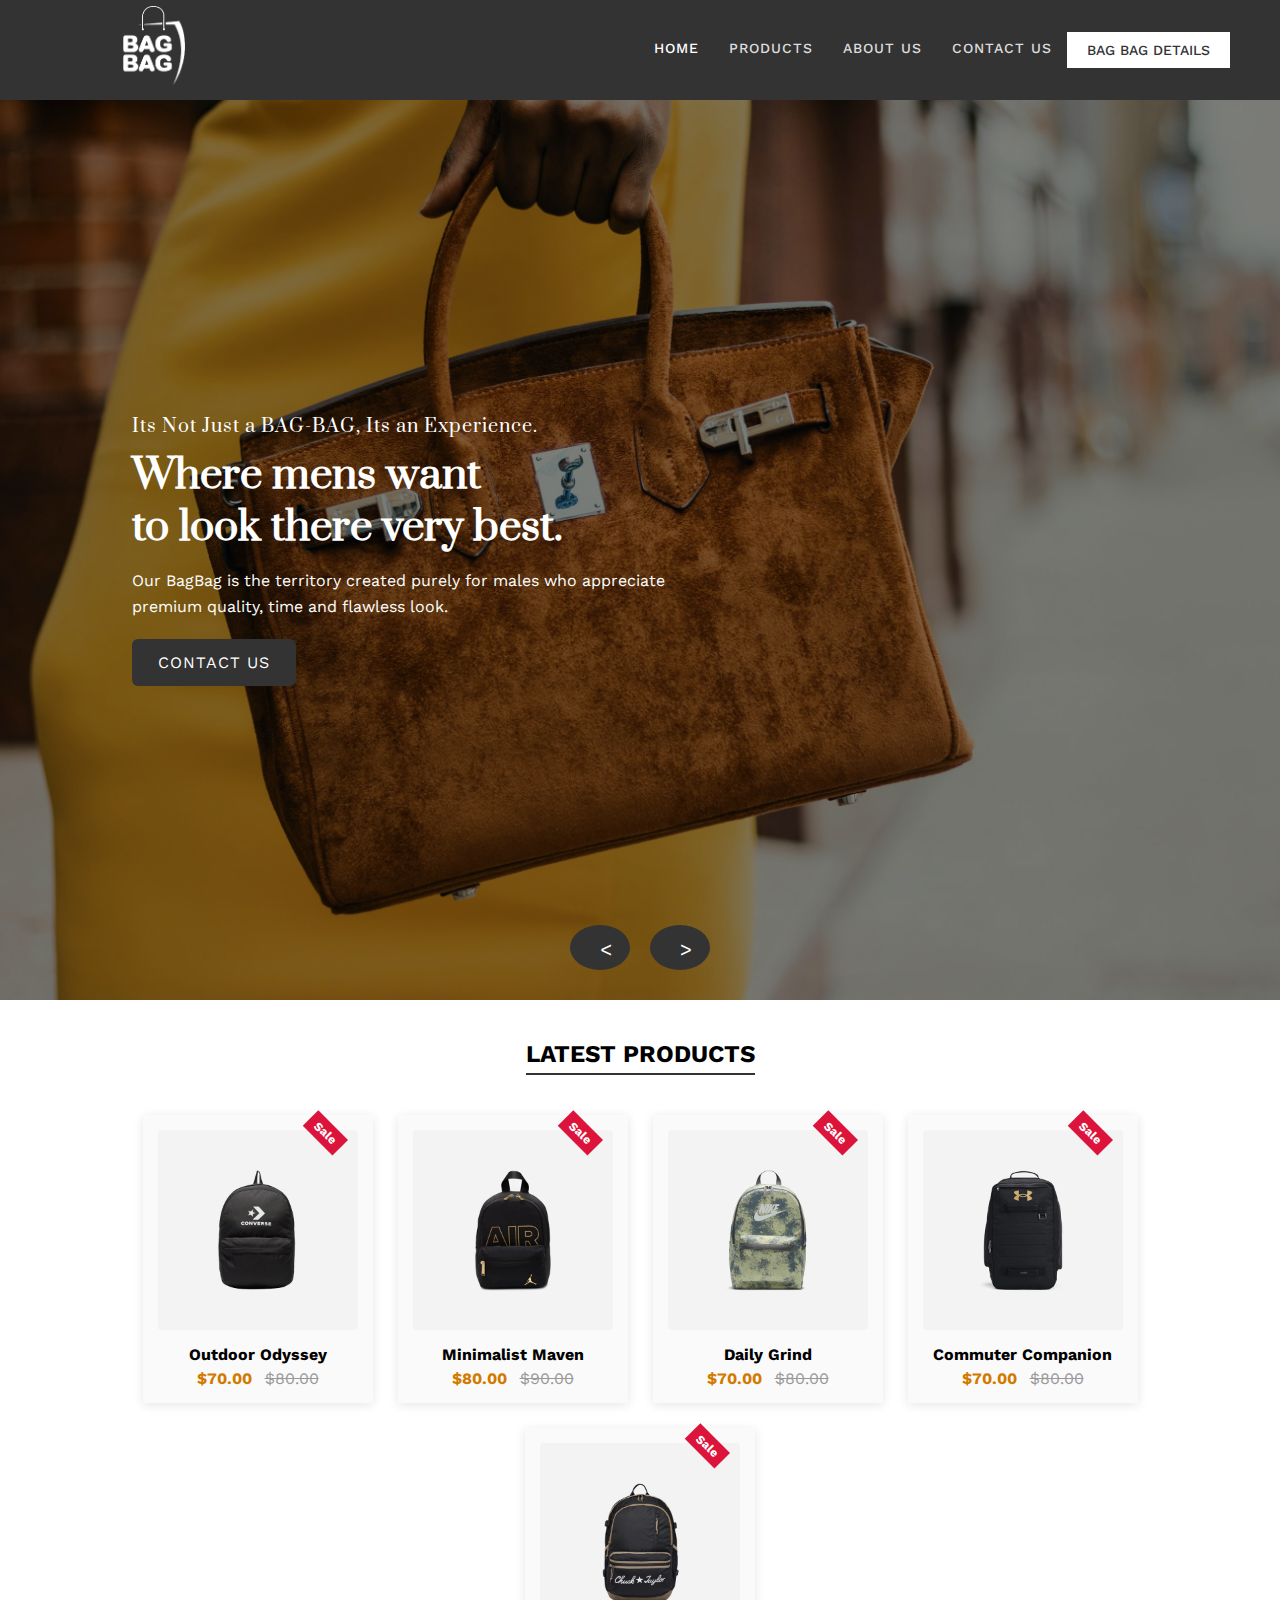
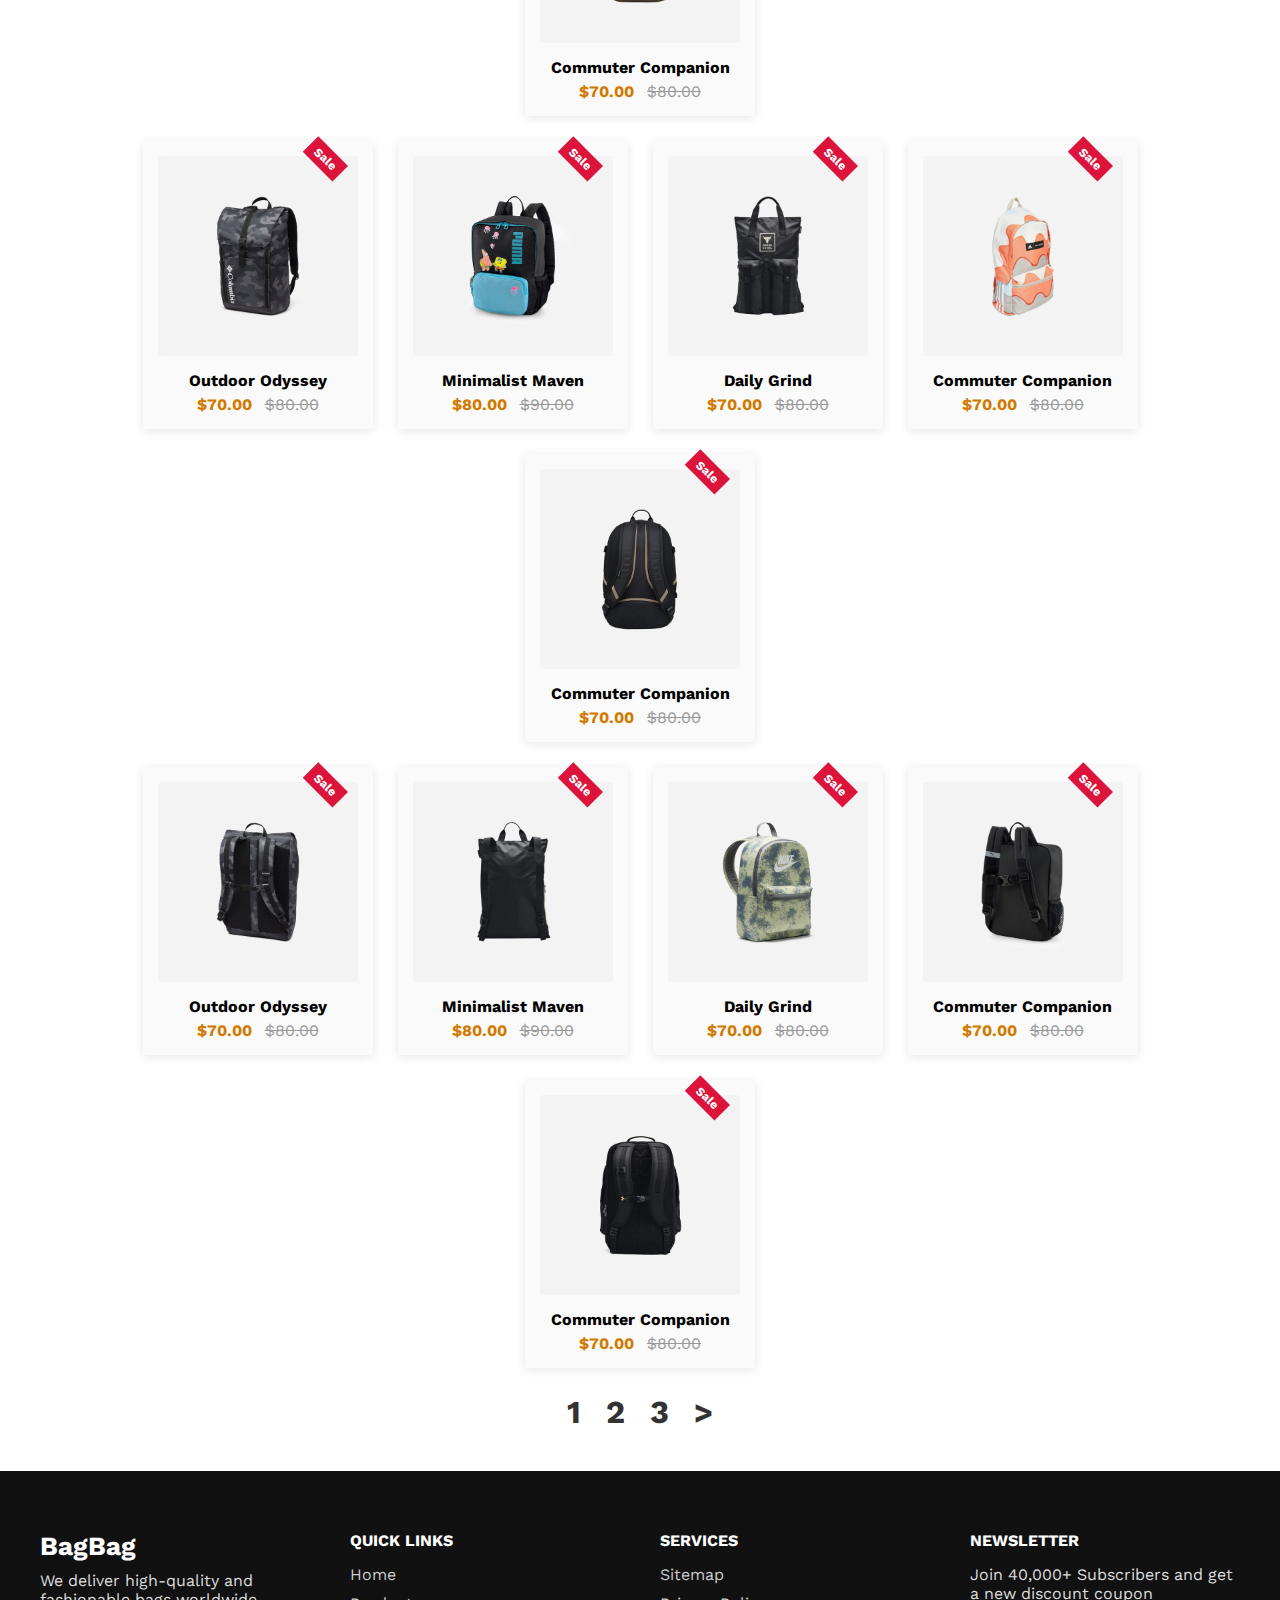
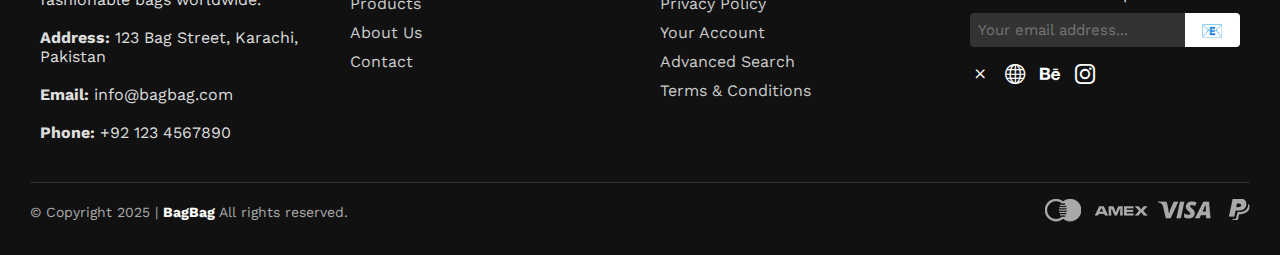
<file: products.html>
<!DOCTYPE html>
<html lang="en">

<head>
    <meta charset="UTF-8">
    <meta name="viewport" content="width=device-width, initial-scale=1.0">
    <title>Bag-Bag</title>
    <link rel="stylesheet" href="./style.css">

    <!-- iconlink -->
     <link href="https://cdn.jsdelivr.net/npm/bootstrap-icons/font/bootstrap-icons.css" rel="stylesheet">
<link href="https://cdn.jsdelivr.net/npm/bootstrap-icons/font/bootstrap-icons.css" rel="stylesheet">

<style>
   #myBtn {
      display: none;
      position: fixed;
      bottom: 90px;
      right: 30px;
      z-index: 1000;
      font-size: 18px;
      border: none;
      outline: none;
      background-color: #333;
      color: white;
      cursor: pointer;
      padding: 15px;
      border-radius: 4px;
    }

    #myBtn:hover {
      background-color: #333;
    }

  

</style>

</head>

<body>


    <nav>
        <div class="logo"><img src="./2.png" alt=""></div>
        <input type="checkbox" id="click">
        <label for="click" class="menu-btn">
            <i class="fas fa-bars"></i>
        </label>
        <ul style="z-index: 101;">
            <li><a class="active" href="./index.html">HOME</a></li>
            <li><a href="./products.html">PRODUCTS</a></li>
            <li><a href="./about.html">ABOUT US</a></li>
            <li><a href="./contact.html">CONTACT US</a></li>
            <div class="btnnav">BAG BAG DETAILS</div>
        </ul>

    </nav>




    <!-- shopslid -->







    <!-- slider  header -->




    
    
    <div class="carousel">

        <div class="list">
            <div class="item" style="background-image:linear-gradient(rgba(0, 0, 0, 0.5), rgba(0, 0, 0, 0.5)), url(./image/19.jpg);">

                <div class="content">
                    <div class="title">Its Not Just a BAG-BAG, Its an Experience.</div>
                    <div class="name">Where mens want <br>to look there very best.</div>
                    <div class="des">Our BagBag is the territory created purely for males who appreciate<br> premium
                        quality, time and flawless look.</div>
                    <div class="btn">
                        <button>Contact US</button>

                    </div>
                </div>

            </div>

            <div class="item" style="background-image:linear-gradient(rgba(0, 0, 0, 0.5), rgba(0, 0, 0, 0.5)), url(./image/21.jpg);">

                <div class="content">
                     <div class="title">Its Not Just a BAG-BAG, Its an Experience.</div>
                    <div class="name">Where mens want <br>to look there very best.</div>
                    <div class="des">Our BagBag is the territory created purely for males who appreciate<br> premium
                        quality, time and flawless look.</div>
                    <div class="btn">
                        <button>Contact US</button>

                    </div>
                </div>

            </div>

            <div class="item" style="background-image:linear-gradient(rgba(0, 0, 0, 0.5), rgba(0, 0, 0, 0.5)), url(./image/20.jpg);">

                <div class="content">
                   <div class="title">Its Not Just a BAG-BAG, Its an Experience.</div>
                    <div class="name">Where mens want <br>to look there very best.</div>
                    <div class="des">Our BagBag is the territory created purely for males who appreciate<br> premium
                        quality, time and flawless look.</div>
                    <div class="btn">
                        <button>Contact US</button>

                    </div>
                </div>

            </div>

            <div class="item" style="background-image:linear-gradient(rgba(0, 0, 0, 0.5), rgba(0, 0, 0, 0.5)), url(./image/15.jpg);">

                <div class="content">
                     <div class="title">Its Not Just a BAG-BAG, Its an Experience.</div>
                    <div class="name">Where mens want <br>to look there very best.</div>
                    <div class="des">Our BagBag is the territory created purely for males who appreciate<br> premium
                        quality, time and flawless look.</div>
                    <div class="btn">
                        <button>Contact US</button>

                    </div>
                </div>

            </div>

            <div class="item" style="background-image:linear-gradient(rgba(0, 0, 0, 0.5), rgba(0, 0, 0, 0.5)), url(./image/19.jpg);">

                <div class="content">
                     <div class="title">Its Not Just a BAG-BAG, Its an Experience.</div>
                    <div class="name">Where mens want <br>to look there very best.</div>
                    <div class="des">Our BagBag is the territory created purely for males who appreciate<br> premium
                        quality, time and flawless look.</div>
                    <div class="btn">
                        <button>Contact US</button>

                    </div>
                </div>

            </div>

            <div class="item" style="background-image:linear-gradient(rgba(0, 0, 0, 0.5), rgba(0, 0, 0, 0.5)), url(./image/15.jpg);">

                <div class="content">
                     <div class="title">Its Not Just a BAG-BAG, Its an Experience.</div>
                    <div class="name">Where mens want <br>to look there very best.</div>
                    <div class="des">Our BagBag is the territory created purely for males who appreciate<br> premium
                        quality, time and flawless look.</div>
                    <div class="btn">
                        <button>Contact US</button>

                    </div>
                </div>

            </div>

        </div>

        <!--next prev button-->
        <div class="arrows">
            <button class="prev">
                < </button>
                    <button class="next">></button>
        </div>


        <!-- time running -->
        <div class="timeRunning"></div>

    </div>




    <!-- products -->

    <section class="latest-products">
        <h2 class="section-title">LATEST PRODUCTS</h2>
        <!--     
    <hr class="hrproduct"> -->
        <div class="product-grid">

            <div class="product-card">
                <div class="product-image">
                    <img src="./img/1.jpg" alt="Outdoor Odyssey">
                    <span class="sale-ribbon">Sale</span>
                </div>
                <h3 class="product-name">Outdoor Odyssey</h3>
                <p class="product-price">$70.00 <span>$80.00</span></p>
            </div>

            <div class="product-card">
                <div class="product-image">
                    <img src="./img/2.jpg" alt="Minimalist Maven">
                    <span class="sale-ribbon">Sale</span>
                </div>
                <h3 class="product-name">Minimalist Maven</h3>
                <p class="product-price">$80.00 <span>$90.00</span></p>
            </div>

            <div class="product-card">
                <div class="product-image">
                    <img src="./img/3.jpg" alt="Daily Grind">
                    <span class="sale-ribbon">Sale</span>
                </div>
                <h3 class="product-name">Daily Grind</h3>
                <p class="product-price">$70.00 <span>$80.00</span></p>
            </div>

            <div class="product-card">
                <div class="product-image">
                    <img src="./img/4.jpg" alt="Commuter Companion">
                    <span class="sale-ribbon">Sale</span>
                </div>
                <h3 class="product-name">Commuter Companion</h3>
                <p class="product-price">$70.00 <span>$80.00</span></p>
            </div>

            <div class="product-card">
                <div class="product-image">
                    <img src="./img/5.jpg" alt="Commuter Companion">
                    <span class="sale-ribbon">Sale</span>
                </div>
                <h3 class="product-name">Commuter Companion</h3>
                <p class="product-price">$70.00 <span>$80.00</span></p>
            </div>


        </div>

        <div class="product-grid">

            <div class="product-card">
                <div class="product-image">
                    <img src="./img/6.jpg" alt="Outdoor Odyssey">
                    <span class="sale-ribbon">Sale</span>
                </div>
                <h3 class="product-name">Outdoor Odyssey</h3>
                <p class="product-price">$70.00 <span>$80.00</span></p>
            </div>

            <div class="product-card">
                <div class="product-image">
                    <img src="./img/7.jpg" alt="Minimalist Maven">
                    <span class="sale-ribbon">Sale</span>
                </div>
                <h3 class="product-name">Minimalist Maven</h3>
                <p class="product-price">$80.00 <span>$90.00</span></p>
            </div>

            <div class="product-card">
                <div class="product-image">
                    <img src="./img/8.jpg" alt="Daily Grind">
                    <span class="sale-ribbon">Sale</span>
                </div>
                <h3 class="product-name">Daily Grind</h3>
                <p class="product-price">$70.00 <span>$80.00</span></p>
            </div>

            <div class="product-card">
                <div class="product-image">
                    <img src="./img/9.jpg" alt="Commuter Companion">
                    <span class="sale-ribbon">Sale</span>
                </div>
                <h3 class="product-name">Commuter Companion</h3>
                <p class="product-price">$70.00 <span>$80.00</span></p>
            </div>

            <div class="product-card">
                <div class="product-image">
                    <img src="./img/10.jpg" alt="Commuter Companion">
                    <span class="sale-ribbon">Sale</span>
                </div>
                <h3 class="product-name">Commuter Companion</h3>
                <p class="product-price">$70.00 <span>$80.00</span></p>
            </div>


        </div>


        <div class="product-grid">

            <div class="product-card">
                <div class="product-image">
                    <img src="./img/11.jpg" alt="Outdoor Odyssey">
                    <span class="sale-ribbon">Sale</span>
                </div>
                <h3 class="product-name">Outdoor Odyssey</h3>
                <p class="product-price">$70.00 <span>$80.00</span></p>
            </div>

            <div class="product-card">
                <div class="product-image">
                    <img src="./img/12.jpg" alt="Minimalist Maven">
                    <span class="sale-ribbon">Sale</span>
                </div>
                <h3 class="product-name">Minimalist Maven</h3>
                <p class="product-price">$80.00 <span>$90.00</span></p>
            </div>

            <div class="product-card">
                <div class="product-image">
                    <img src="./img/13.jpg" alt="Daily Grind">
                    <span class="sale-ribbon">Sale</span>
                </div>
                <h3 class="product-name">Daily Grind</h3>
                <p class="product-price">$70.00 <span>$80.00</span></p>
            </div>

            <div class="product-card">
                <div class="product-image">
                    <img src="./img/14.jpg" alt="Commuter Companion">
                    <span class="sale-ribbon">Sale</span>
                </div>
                <h3 class="product-name">Commuter Companion</h3>
                <p class="product-price">$70.00 <span>$80.00</span></p>
            </div>

            <div class="product-card">
                <div class="product-image">
                    <img src="./img/15.jpg" alt="Commuter Companion">
                    <span class="sale-ribbon">Sale</span>
                </div>
                <h3 class="product-name">Commuter Companion</h3>
                <p class="product-price">$70.00 <span>$80.00</span></p>
            </div>
        </div>


        <div class="pmain">
            <div class="right">
                <h1 class="pbtn">1</h1>
            </div>
            <div class="center">
                <h1 class="pbtn">2</h1>
            </div>
            <div class="left">
                <h1 class="pbtn">3</h1>
            </div>
            <div class="arrow">
                <h1 class="pbtn">></h1>
            </div>
        </div>
    </section>





  <!-- footer  -->

<footer class="main-footer">
  <div class="footer-content">
    <div class="footer-box company">
      <h2>BagBag</h2>
      <p>We deliver high-quality and fashionable bags worldwide.</p>
      <br>
      <p><strong>Address:</strong> 123 Bag Street, Karachi, Pakistan</p>
      <br>
      <p><strong>Email:</strong> info@bagbag.com</p>
      <br>
      <p><strong>Phone:</strong> +92 123 4567890</p>
    </div>

    <div class="footer-box">
      <h4>QUICK LINKS</h4>
      <ul>
        <li><a href="./index.html">Home</a></li>
        <li><a href="./products.html">Products</a></li>
        <li><a href="./about.html">About Us</a></li>
        <li><a href="./contact.html">Contact</a></li>
      </ul>
    </div>

    <div class="footer-box">
      <h4>SERVICES</h4>
      <ul>
        <li><a href="#">Sitemap</a></li>
        <li><a href="#">Privacy Policy</a></li>
        <li><a href="#">Your Account</a></li>
        <li><a href="#">Advanced Search</a></li>
        <li><a href="#">Terms & Conditions</a></li>
      </ul>
    </div>

    <div class="footer-box newsletter">
      <h4>NEWSLETTER</h4>
      <p>Join 40,000+ Subscribers and get a new discount coupon</p>
      <form>
        <input type="email" placeholder="Your email address..." />
        <button type="submit">📧</button>
      </form>
      <div class="social-icons">
        <a href="#"><i class="bi bi-x"></i></a>
        <a href="#"><i class="bi bi-globe"></i></a>
        <a href="#"><i class="bi bi-behance"></i></a>
        <a href="#"><i class="bi bi-instagram"></i></a>
      </div>
    </div>
  </div>

  <div class="footer-bottom">
    <p>&copy; Copyright 2025 | <span><strong>BagBag</strong></span> All rights reserved.</p>
    <div class="payment-icons">
      <img src="./img/paymet.png" alt="Amex">
    </div>
  </div>
</footer>




 <!-- Back to top button -->
<!-- <button id="scrollTopBtn" title="Go to top">↑</button> -->

<button onclick="topFunction()" id="myBtn" title="Go to top">↑</button>


    <script>

      // Get the button
let mybutton = document.getElementById("myBtn");

// When the user scrolls down 20px from the top, show the button
window.onscroll = function() {
  scrollFunction();
};

function scrollFunction() {
  if (
    document.body.scrollTop > 20 ||
    document.documentElement.scrollTop > 20
  ) {
    mybutton.style.display = "block";
  } else {
    mybutton.style.display = "none";
  }
}

// When user clicks the button, scroll to top smoothly
function topFunction() {
  window.scrollTo({
    top: 0,
    behavior: "smooth"
  });
}

// new 

var nextBtn = document.querySelector('.next'),
    prevBtn = document.querySelector('.prev'),
    carousel = document.querySelector('.carousel'),
    list = document.querySelector('.list'), 
    item = document.querySelectorAll('.item'),
    runningTime = document.querySelector('.carousel .timeRunning') 

let timeRunning = 3000 
let timeAutoNext = 7000

nextBtn.onclick = function(){
    showSlider('next')
}

prevBtn.onclick = function(){
    showSlider('prev')
}

let runTimeOut 

let runNextAuto = setTimeout(() => {
    nextBtn.click()
}, timeAutoNext)


function resetTimeAnimation() {
    runningTime.style.animation = 'none'
    runningTime.offsetHeight /* trigger reflow */
    runningTime.style.animation = null 
    runningTime.style.animation = 'runningTime 7s linear 1 forwards'
}


function showSlider(type) {
    let sliderItemsDom = list.querySelectorAll('.carousel .list .item')
    if(type === 'next'){
        list.appendChild(sliderItemsDom[0])
        carousel.classList.add('next')
    } else{
        list.prepend(sliderItemsDom[sliderItemsDom.length - 1])
        carousel.classList.add('prev')
    }

    clearTimeout(runTimeOut)

    runTimeOut = setTimeout( () => {
        carousel.classList.remove('next')
        carousel.classList.remove('prev')
    }, timeRunning)


    clearTimeout(runNextAuto)
    runNextAuto = setTimeout(() => {
        nextBtn.click()
    }, timeAutoNext)

    resetTimeAnimation() // Reset the running time animation
}

// Start the initial animation 
resetTimeAnimation()



// slider 

function filterSelection(category) {
    let images = document.querySelectorAll('.gallery imgtop img');
    let buttons = document.querySelectorAll('.tab-button');
    
    buttons.forEach(button => button.classList.remove('active'));
    event.target.classList.add('active');
    
    if (category === 'all') {
        images.forEach(img => img.classList.add('show'));
    } else {
        images.forEach(img => {
            img.classList.remove('show');
            if (img.classList.contains(category)) {
                img.classList.add('show');
            }
        });
    }
}




    </script>






    <script src="./script.js"></script>
</body>

</html>
</file>
<file: style.css>
@import url('https://fonts.googleapis.com/css2?family=Great+Vibes&family=Open+Sans:ital,wght@0,300..800;1,300..800&family=Prata&family=Work+Sans:ital,wght@0,100..900;1,100..900&display=swap');
@import url('https://fonts.googleapis.com/css2?family=Clicker+Script&family=Prata&family=Quicksand:wght@300..700&family=Rubik:ital,wght@0,300..900;1,300..900&display=swap');



* {
    margin: 0;
    padding: 0;
    box-sizing: border-box;
    font-family: "Work Sans", serif;
}

nav {
    display: flex;
    height: 100px;
    width: 100%;
    background: #333;
    align-items: center;
    justify-content: space-between;
    padding: 0 50px 0 100px;
    flex-wrap: wrap;
}

nav .logo {
    color: #fff;
    font-size: 35px;
    font-weight: 600;
}

nav .logo img {
    height: 80px;
}

nav ul {
    display: flex;
    flex-wrap: wrap;
    list-style: none;
}

nav ul li {
    /* margin: 0 5px; */
    text-align: center;
    justify-content: center;
    display: flex;
}

nav ul li a {
    /* color: #f2f2f2; */
    color: #ddd;
    text-decoration: none;
    font-size: 14px;
    font-weight: 500;
    padding: 8px 15px;
    border-radius: 5px;
    letter-spacing: 1px;
    transition: all 0.3s ease;
    text-align: center;
}

nav ul li a.active,
nav ul li a:hover {
    color: white;
    text-decoration: none;
    /* background: #fff; */
}

nav .menu-btn i {
    color: #fff;
    font-size: 22px;
    cursor: pointer;
    display: none;
}

input[type="checkbox"] {
    display: none;
}

.btnnav {
    color: #333;
    background-color: #ffffff;
    padding: 10px 20px;
    font-size: 14px;
    font-weight: 500;

}

@media (max-width: 1100px) {
    nav {
        padding: 0 40px 0 50px;
    }
}

@media (max-width: 1050px) {
    nav .menu-btn i {
        display: block;
    }

    #click:checked~.menu-btn i:before {
        content: "\f00d";
    }

    nav ul {
        position: fixed;
        top: 80px;
        left: -100%;
        background: #222227;
        height: 100vh;
        width: 100%;
        text-align: center;
        display: block;
        transition: all 0.3s ease;
    }

    #click:checked~ul {
        left: 0;
    }

    nav ul li {
        width: 100%;
        margin: 40px 0;
    }

    nav ul li a {
        width: 100%;
        margin-left: -100%;
        display: block;
        font-size: 20px;
        transition: 0.6s cubic-bezier(0.68, -0.55, 0.265, 1.55);
    }

    #click:checked~ul li a {
        margin-left: 0px;
    }

    nav ul li a.active,
    nav ul li a:hover {
        background: none;
        color: #9E8A78;
    }

    .btnnav {
        color: #fff;
        background-color: #9E8A78;
        padding: 20px 30px;
        font-size: 16px;
        font-weight: 500;
        margin-right: 20px;
    }
}

.content {
    position: absolute;
    top: 50%;
    left: 50%;
    transform: translate(-50%, -50%);
    text-align: center;
    z-index: -1;
    width: 100%;
    padding: 0 30px;
    color: #222227;
}






/* carousel */

.carousel {
  width: 100%;
  height: 100vh;
  overflow: hidden;
  position: relative;
}

.carousel .list {
  position: relative;
  height: 100%;
}

.carousel .list .item {
  position: absolute;
  top: 0;
  left: 0;
  width: 100%;
  height: 100%;
  border-radius: 0;
  background-position: center;
  background-size: cover;
  z-index: 0;
  opacity: 0;
  transition: 1s ease-in-out;
}

.carousel .list .item:nth-child(2) {
  z-index: 1;
  opacity: 1;
}

.list .item .content {
  position: absolute;
  top: 50%;
  left: 8%;
  transform: translateY(-50%);
  width: 85%;
  color: #fff;
  text-align: left;
  animation: fadeIn 1s ease-in-out;
}

.content .title {
  font-size: 18px;
  color: #ffffff;
  font-weight: 500;
  font-family: 'Prata', serif;
  margin-bottom: 10px;
  letter-spacing: 1px;
}

.content .name {
  font-size: 40px;
  font-weight: 600;
  line-height: 1.3;
  font-family: 'Prata', serif;
}

.content .des {
  margin-top: 15px;
  font-size: 16px;
  max-width: 600px;
  line-height: 1.6;
}

.content .btn {
  margin-top: 20px;
}

.content .btn button {
  padding: 12px 24px;
  border: none;
  cursor: pointer;
  font-size: 16px;
  background-color: #333;
  color: white;
  border: 2px solid #333;
  transition: 0.3s;
}

.content .btn button:hover {
  background: transparent;
  color: #fff;
  border-color: #fff;
}

@keyframes fadeIn {
  from {
    opacity: 0;
    transform: translateY(50px);
  }
  to {
    opacity: 1;
    transform: translateY(0);
  }
}

/* Arrows */
.arrows {
  position: absolute;
  bottom: 30px;
  left: 50%;
  transform: translateX(-50%);
  z-index: 2;
  display: flex;
  gap: 20px;
}

.arrows button {
  width: 45px;
  height: 45px;
  border-radius: 50%;
  background-color: #333;
  color: #fff;
  border: none;
  font-size: 20px;
  cursor: pointer;
  transition: 0.3s;
}

.arrows button:hover {
  background-color: #fff;
  color: #333;
}

/* Time Running Bar */
.carousel .timeRunning {
  position: absolute;
  z-index: 10;
  width: 0%;
  height: 4px;
  background-color: #ffffff;
  left: 0;
  top: 0;
  animation: runningTime 7s linear infinite;
}

@keyframes runningTime {
  from {
    width: 0%;
  }
  to {
    width: 100%;
  }
}

/* ================== Responsive ================== */

@media (max-width: 992px) {
  .content .name {
    font-size: 32px;
  }

  .content .des {
    font-size: 15px;
  }

  .content .btn button {
    font-size: 14px;
    padding: 10px 20px;
  }

  .arrows button {
    width: 40px;
    height: 40px;
    font-size: 18px;
  }
}

@media (max-width: 768px) {
  .content {
    left: 5%;
    width: 90%;
  }

  .content .title {
    font-size: 16px;
  }

  .content .name {
    font-size: 26px;
  }

  .content .des {
    font-size: 14px;
  }

  .content .btn button {
    padding: 8px 16px;
    font-size: 13px;
  }

  .arrows button {
    width: 35px;
    height: 35px;
    font-size: 16px;
  }
}

@media (max-width: 480px) {
  .content .name {
    font-size: 22px;
  }

  .content .des {
    font-size: 13px;
  }

  .content .btn button {
    font-size: 12px;
    padding: 6px 12px;
  }

  .arrows {
    bottom: 20px;
    gap: 12px;
  }

  .arrows button {
    width: 30px;
    height: 30px;
    font-size: 14px;
  }
}


/* card */



.section {
    text-align: center;
    padding: 40px 20px;
}

.heading {
    font-size: 32px;
    font-weight: bold;
    margin-bottom: 10px;
}

.subheading {
    font-size: 16px;
    color: #333;
    margin-bottom: 40px;
}

.cards {
    display: flex;
    flex-wrap: wrap;
    justify-content: center;
    gap: 25px;
}

.card {
    width: 380px;
    position: relative;
    overflow: hidden;
    border: 1px solid #ddd;
    box-shadow: 0 4px 8px rgba(0, 0, 0, 0.1);
    background-color: #fff;
}

.card img {
    width: 100%;
    display: block;
    height: 530px;
    /* margin-bottom: 30px; */
}

.label {
    position: absolute;
    bottom: 0;
    left: 50%;
    transform: translateX(-50%);
    background-color: #333;
    color: #fff;
    font-weight: bold;
    padding: 15px 100px;
    font-size: 16px;
    margin-bottom: 10px;
    text-transform: capitalize;
    border-radius: 2px;
}

/* Responsive */
@media (max-width: 768px) {
    .card {
        width: 90%;
    }

    .heading {
        font-size: 26px;
    }

    .subheading {
        font-size: 14px;
    }
}

/* products */


/* hr.hrproduct {
    margin-left: 20PX ! IMPORTANT;
    margin-right: 20px !important;
    color: #333;
    position:relative;
    bottom: 40px;
} */
.latest-products {
    padding: 40px 20px;
    text-align: center;
}

.section-title {
    font-size: 24px;
    font-weight: bold;
    position: relative;
    display: inline-block;
    margin-bottom: 40px;
    border-bottom: 2px solid #333;
    padding-bottom: 5px;
}

.product-grid {
    display: flex;
    flex-wrap: wrap;
    justify-content: center;
    gap: 25px;
    margin-bottom: 25px;
}

.product-card {
    width: 230px;
    background-color: #fafafa;
    padding: 15px;
    box-shadow: 0 2px 10px rgba(0, 0, 0, 0.1);
    position: relative;
    transition: transform 0.3s ease;
}

.product-card:hover {
    transform: translateY(-5px);
}

.product-image {
    position: relative;
}

.product-image img {
    width: 100%;
    display: block;
    border-radius: 4px;
}

.sale-ribbon {
    position: absolute;
    top: 0;
    right: 0;
    background-color: crimson;
    color: white;
    font-size: 12px;
    font-weight: bold;
    padding: 4px 8px;
    transform: rotate(45deg);
    transform-origin: top right;
    margin: 10px;
}

.product-name {
    font-size: 16px;
    margin: 15px 0 5px;
}

.product-price {
    color: #d27a00;
    font-weight: bold;
}

.product-price span {
    text-decoration: line-through;
    color: #999;
    font-weight: normal;
    margin-left: 8px;
}

/* Responsive */
@media (max-width: 768px) {
    .product-grid {
        flex-direction: column;
        align-items: center;
    }
}




/* imginfo */





.handbag-section {
    padding: 50px 20px;
}

.container {
    display: flex;
    align-items: center;
    justify-content: center;
    flex-wrap: wrap;
    gap: 40px;
}

.image-side img {
    width: 100%;
    max-width: 500px;
    border-radius: 8px;
}

.text-side {
    max-width: 600px;
}

.text-side h2 {
    font-size: 28px;
    margin-bottom: 20px;
    color: #333;
}

.text-side p {
    font-size: 16px;
    line-height: 1.6;
    color: #555;
}

.nav-buttons {
    margin-top: 30px;
}

.nav-btn {
    font-size: 18px;
    padding: 10px 16px;
    margin: 0 8px;
    border: none;
    border-radius: 50%;
    background-color: #f0f0f0;
    cursor: pointer;
    transition: 0.3s;
}

.nav-btn:hover {
    background-color: #ccc;
}

/* Responsive */
@media (max-width: 768px) {
    .container {
        flex-direction: column;
        text-align: center;
    }

    .text-side h2 {
        font-size: 22px;
    }

    .text-side p {
        font-size: 15px;
    }

    .nav-btn {
        padding: 8px 14px;
    }
}



/* imginfo2 */




/* gallery */


.instagram-strip {
    position: relative;
    width: 100%;
    overflow: hidden;
}

.gallery {
    display: flex;
    flex-wrap: nowrap;
}

.img-box {
    position: relative;
    overflow: hidden;
    width: calc(100% / 6);
}

.img-box img {
    width: 100%;
    height: 100%;
    object-fit: cover;
    transition: transform 0.5s ease;
    display: block;
}

.img-box:hover img {
    transform: scale(1.1);
}

.overlay {
    position: absolute;
    top: 0;
    left: 0;
    width: 100%;
    height: 100%;
    display: flex;
    align-items: center;
    justify-content: center;
    opacity: 0;
    transition: 0.3s ease;
    background-color: rgba(0, 0, 0, 0.3);
}

.overlay img {
    width: 40px;
    height: 40px;
}

.img-box:hover .overlay {
    opacity: 1;
}

/* Responsive */
@media (max-width: 768px) {
    .img-box {
        width: calc(100% / 3);
    }

    .overlay img {
        width: 30px;
        height: 30px;
    }
}


/* footer  */

.main-footer {
    background-color: #111;
    color: #ddd;
    padding: 60px 30px 30px;
    font-family: 'Segoe UI', sans-serif;
}

.footer-content {
    display: flex;
    flex-wrap: wrap;
    justify-content: space-between;
    gap: 40px;
    max-width: 1200px;
    margin: auto;
}

.footer-box {
    flex: 1 1 220px;
}

.footer-box h2 {
    font-size: 26px;
    color: #fff;
    margin-bottom: 10px;
}

.footer-box h4 {
    color: #fff;
    margin-bottom: 15px;
    font-size: 16px;
    position: relative;
}

.footer-box ul {
    list-style: none;
    padding: 0;
}

.footer-box ul li {
    margin-bottom: 10px;
}

.footer-box ul li a {
    color: #ccc;
    text-decoration: none;
    transition: color 0.3s ease;
}

.footer-box ul li a:hover {
    color: #333;
    background-color: white !important;
    padding: 5px !important;
}

.newsletter form {
    display: flex;
    margin-top: 10px;
}

.newsletter input {
    padding: 8px;
    border: none;
    border-radius: 4px 0 0 4px;
    flex: 1;
    background: #333;
    color: #fff;
}

.newsletter button {
    background: #ffffff;
    border: none;
    padding: 0 16px;
    border-radius: 0 4px 4px 0;
    cursor: pointer;
    font-size: 18px;
}

.social-icons {
    margin-top: 15px;
}

.social-icons a {
    color: #fff;
    margin-right: 10px;
    font-size: 20px;
    display: inline-block;
    transition: color 0.3s;
}

.social-icons a:hover {
    color: #333;
    background-color: white;
    padding: 8px;
    border-radius: 5px;
}

.footer-bottom {
    margin-top: 40px;
    border-top: 1px solid #333;
    padding-top: 15px;
    display: flex;
    justify-content: space-between;
    align-items: center;
    flex-wrap: wrap;
    font-size: 14px;
    color: #aaa;
}

.footer-bottom span {
    color: white;
}

.payment-icons img {
    height: 24px;
    margin-left: 10px;
}

/* Responsive */
@media (max-width: 768px) {
    .footer-content {
        flex-direction: column;
    }

    .footer-bottom {
        flex-direction: column;
        text-align: center;
        gap: 10px;
    }
}


/* shope page */


.pmain {
    display: flex;
    justify-content: center;
    gap: 25px;
    color: #333;
}
h1.pbtn:hover {
    background-color: #333;
    padding: 10px;
    border-radius: 5px;
    color: #fff;
}



/* slid */





/* About */
.hero-section {
      background: url('./image/19.jpg') no-repeat center center/cover;
      height: 50vh; /* full screen height */
      position: relative;
    }

    .overlay {
      position: absolute;
      top: 0;
      left: 0;
      height: 100%;
      width: 100%;
      background-color: rgba(0, 0, 0, 0.4); /* dark overlay */
    }

    .content {
      position: absolute;
      top: 50%;
      left: 50%;
      transform: translate(-50%, -50%); /* perfectly center */
      color: #fff;
      text-align: center;
      z-index: 2;
    }

    .content h1 {
      font-size: 40px;
      font-weight: bold;
      margin-bottom: 10px;
    }

    .breadcrumbs {
      font-size: 14px;
      color: #ccc;
    }

    .breadcrumbs a {
      color: #fff;
      text-decoration: none;
    }

    .breadcrumbs span {
      margin: 0 5px;
      color: #ccc;
    }


    /* cardinfo */


    .story-section {
      display: flex;
      flex-wrap: wrap;
      align-items: center;
      justify-content: space-between;
      max-width: 1200px;
      margin: auto;
      gap: 40px;
      margin-top: 30px;
    }

    .story-text {
      flex: 1 1 500px;
    }

    .story-text h2 {
      font-size: 32px;
      margin-bottom: 10px;
    }

    .story-text .subtitle {
      font-size: 12px;
      letter-spacing: 4px;
      text-transform: uppercase;
      margin-bottom: 20px;
      display: flex;
      align-items: center;
    }

    .story-text .subtitle::before {
      content: '';
      display: inline-block;
      width: 40px;
      height: 2px;
      background: black;
      margin-right: 10px;
    }

    .story-text p {
      color: #555;
      margin-bottom: 15px;
    }

    .story-image {
      flex: 1 1 400px;
    }

    .story-image img {
      width: 100%;
      /* height: auto; */
      height: 70vh;
      border-radius: 6px;
      object-fit: cover;
    }

    /* Responsive for mobile */
    @media (max-width: 768px) {
      .story-section {
        flex-direction: column;
        text-align: center;
      }

      .story-text .subtitle {
        justify-content: center;
      }

      .story-text .subtitle::before {
        margin-right: 10px;
      }
    }

    /* cardinfo2 */

    .about-section {
      display: flex;
      flex-wrap: wrap;
      align-items: center;
      justify-content: center;
      gap: 40px;
      max-width: 1200px;
      margin: auto;
      margin-top: 50px;
      margin-bottom: 50px;
    }

    .about-image {
      flex: 1 1 500px;
    }

    .about-image img {
      width: 100%;
      /* height: auto; */
      height: 70vh;
      border-radius: 6px;
      object-fit: cover;
    }

    .about-text {
      flex: 1 1 500px;
      max-width: 600px;
    }

    .about-text h2 {
      font-size: 32px;
      margin-bottom: 10px;
    }

    .about-text .subtitle {
      font-size: 12px;
      letter-spacing: 4px;
      text-transform: uppercase;
      margin-bottom: 20px;
      display: flex;
      align-items: center;
      color: #888;
    }

    .about-text .subtitle::before {
      content: '';
      display: inline-block;
      width: 40px;
      height: 2px;
      background: black;
      margin-right: 10px;
    }

    .about-text p {
      color: #555;
      margin-bottom: 15px;
    }

    @media (max-width: 768px) {
      .about-section {
        flex-direction: column;
        text-align: center;
      }

      .about-text .subtitle {
        justify-content: center;
      }

      .about-text .subtitle::before {
        margin-right: 10px;
      }
    }


    /* bgfixed */

  
.features {
  position: relative;
  background-image: url('./image/21.jpg'); /* ✅ make sure the path is correct */
  background-size: cover;
  background-position: center;
  background-attachment: fixed;
  min-height: 100vh;
  display: flex;
  align-items: center;
  justify-content: center;
  overflow: hidden;
}

.features-overlay {
  position: absolute;
  inset: 0;
  background-color: rgba(0, 0, 0, 0.6); /* semi-dark overlay */
  z-index: 1;
}

.features-content {
  position: relative;
  z-index: 2; /* brings text above overlay */
  display: flex;
  flex-wrap: wrap;
  justify-content: center;
  gap: 40px;
  max-width: 100%;
  padding: 60px 20px;
  color: white;
  text-align: center;
}

.feature {
  flex: 1 1 250px;
  max-width: 300px;
  margin-top: 14%;
}

.feature-icon {
  width: 60px;
  margin-bottom: 20px;
}

.feature .featurehh1p h3 {
  font-size: 22px;
  font-weight: 600;
}

.feature .featurehh1p hr {
  width: 50px;
  border: 1px solid white;
  margin: 10px auto;
}

.feature .featurehh1p p {
  font-size: 14px;
  line-height: 1.6;
}

.featurehh1p {
    margin-top: 25px;
}

.feature .featurehh2p h3 {
  font-size: 22px;
  font-weight: 600;
}

.feature .featurehh2p hr {
  width: 50px;
  border: 1px solid white;
  margin: 10px auto;
}

.feature .featurehh2p p {
  font-size: 14px;
  line-height: 1.6;
}
.featurehh2p {
    margin-top: 8px;
}

/* foot */

.newsletter-section {
  background: url('./img/31.jpg') no-repeat center center/cover;
  min-height: 250px;
  position: relative;
  display: flex;
  align-items: center;
  justify-content: center;
}

.newsletter-overlay {
  background-color: rgba(0, 0, 0, 0.5);
  width: 100%;
  padding: 120px 20px;
}

.newsletter-container {
  max-width: 1200px;
  margin: 0 auto;
  display: flex;
  flex-wrap: wrap;
  align-items: center;
  justify-content: space-between;
  gap: 20px;
}

/* Left section */
.newsletter-left {
  display: flex;
  align-items: center;
  color: white;
  flex: 1 1 400px;
  gap: 20px;
}

.newsletter-left .icon {
  width: 60px;
  height: auto;
}

.vertical-line {
  width: 1px;
  height: 60px;
  background-color: #ffffff80;
}

.text-box h2 {
  font-size: 24px;
  font-weight: 400;
  letter-spacing: 1px;
}

.text-box h2 span {
  font-weight: 700;
}

.text-box p {
  font-size: 14px;
  margin-top: 5px;
}

/* Right section (form) */
.newsletter-form {
  display: flex;
  flex: 1 1 400px;
  max-width: 500px;
  border-radius: 8px;
  overflow: hidden;
  background: white;
}

.newsletter-form input {
  flex: 1;
  padding: 15px 20px;
  border: none;
  font-size: 14px;
  outline: none;
}

.newsletter-form button {
  background: black;
  color: white;
  border: none;
  padding: 0 25px;
  font-weight: bold;
  font-size: 14px;
  cursor: pointer;
  transition: 0.3s;
}

.newsletter-form button:hover {
  background: #333;
}

/* Responsive */
@media (max-width: 768px) {
  .newsletter-container {
    flex-direction: column;
    text-align: center;
  }

  .newsletter-left {
    justify-content: center;
    flex-wrap: wrap;
  }

  .vertical-line {
    display: none;
  }

  .newsletter-form {
    width: 100%;
  }
}


/* contact us  */

/* mapandinfo */


.contact-section {
  display: flex;
  min-height: 100vh;
  flex-wrap: wrap;
      padding: 40px;
}

.contact-left {
  flex: 1;
  padding: 60px 40px;
  max-width: 50%;
  background: #fff;
  display: flex;
  flex-direction: column;
  justify-content: center;
  background-color: #ddd6d62e;
}

.contact-left h5,
.contact-left h6 {
  text-transform: uppercase;
  font-size: 12px;
  letter-spacing: 1.5px;
  margin-bottom: 8px;
}

.line {
  width: 40px;
  height: 2px;
  background: #000;
  margin-bottom: 20px;
}

.description {
  font-size: 14px;
  line-height: 1.6;
  margin-bottom: 20px;
  max-width: 400px;
}

.address {
  font-size: 14px;
  margin-bottom: 30px;
  line-height: 1.5;
}

.email {
  font-size: 22px;
  font-weight: bold;
  text-decoration: none;
  color: #000;
  /* border-bottom: 2px solid #000; */
  display: inline-block;
  margin-bottom: 40px;
}
hr.emailhr{
        width: 210px;
    height: 4px;
    background: #000;
    position: relative;
    bottom: 30px;
}

.social h6 {
  margin-top: 10px;
}

.icons {
  margin-top: 15px;
}

.icons a {
  margin-right: 20px;
  color: #000;
  font-size: 18px;
  text-decoration: none;
  transition: transform 0.3s ease;
}

.icons a:hover {
    transform: scale(1.2);
    background-color: #333;
    color: #fff;
    padding: 8px;
    border-radius: 5px;
}

.contact-right {
  flex: 1;
  min-height: 100vh;
  max-width: 50%;
}

.contact-right iframe {
  width: 100%;
  height: 100%;
  filter: grayscale(100%);
  border: none;
}

/* Responsive */
@media (max-width: 900px) {
  .contact-section {
    flex-direction: column;
  }

  .contact-left, .contact-right {
    max-width: 100%;
    padding: 30px;
  }

  .contact-right {
    height: 300px;
  }
}

/* contact form  */

.contact-form-section {
  max-width: 100%;
  margin: 60px auto;
  padding: 0 20px;
  text-align: center;
}

.contact-form-section h2 {
  font-size: 28px;
  margin-bottom: 10px;
}

.underline {
  width: 40px;
  height: 2px;
  background: #111;
  margin: 0 auto 30px;
}

.contact-form {
  text-align: left;
}

.form-row {
  display: flex;
  flex-wrap: wrap;
  gap: 20px;
  margin-bottom: 20px;
}

.form-group {
  flex: 1;
  display: flex;
  flex-direction: column;
}

.form-group label {
  font-size: 14px;
  margin-bottom: 5px;
}

.form-group span {
  color: red;
  margin-left: 2px;
}

input, textarea {
  padding: 12px;
  font-size: 15px;
  border: 1px solid #ccc;
  border-radius: 6px;
  resize: vertical;
  outline: none;
}

input:focus,
textarea:focus {
  border-color: #000;
}

.full-width {
  width: 100%;
  margin-bottom: 30px;
}

.form-submit {
  text-align: center;
}

button {
  background: #000;
  color: #fff;
  border: none;
  padding: 12px 30px;
  font-size: 14px;
  text-transform: uppercase;
  border-radius: 6px;
  cursor: pointer;
  letter-spacing: 1px;
  transition: background 0.3s ease;
}

button:hover {
  background: #333;
}

/* Responsive */
@media (max-width: 768px) {
  .form-row {
    flex-direction: column;
  }
}



/* tbottom to top btn  */

 /* Scroll to Top Button CSS */
    #myBtn {
      display: none;
      position: fixed;
      bottom: 20px;
      right: 30px;
      z-index: 1000;
      font-size: 18px;
      border: none;
      outline: none;
      background-color: red;
      color: white;
      cursor: pointer;
      padding: 15px;
      border-radius: 4px;
    }

    #myBtn:hover {
      background-color: #555;
    }
</file>
